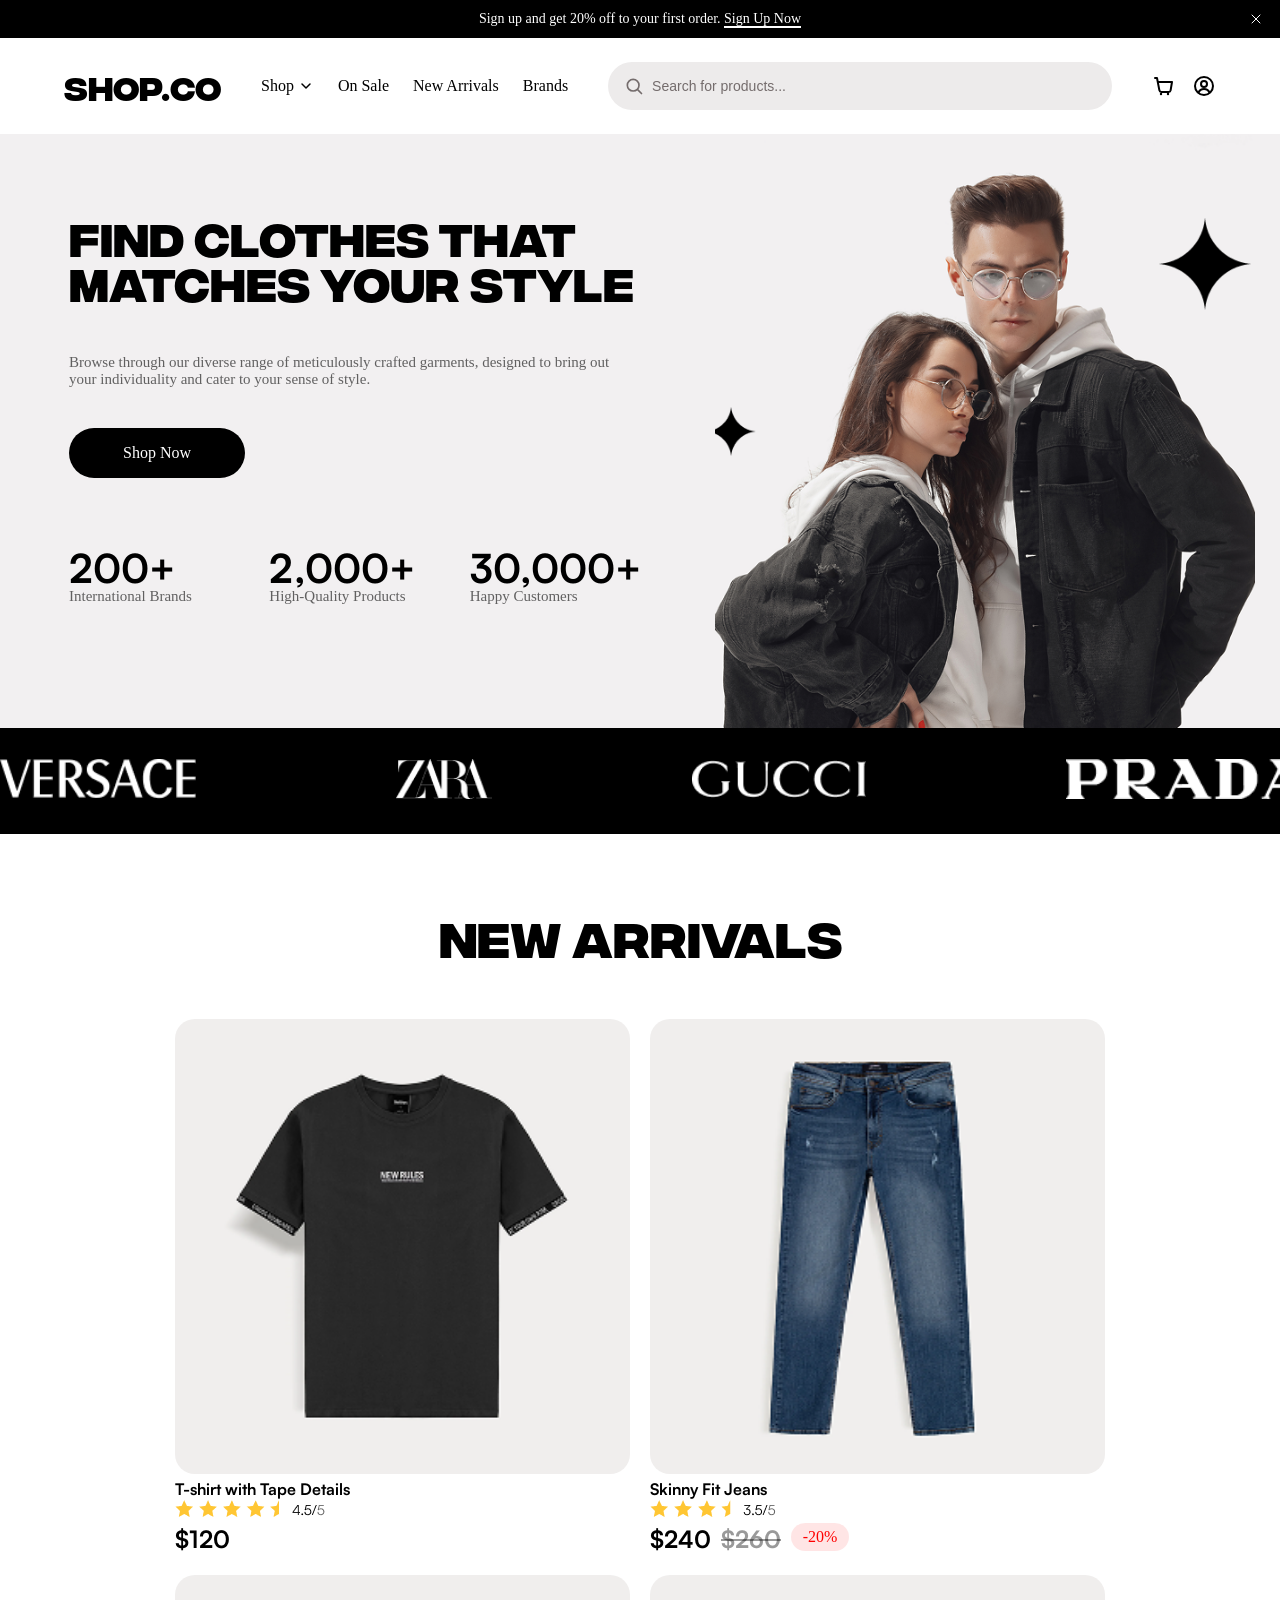
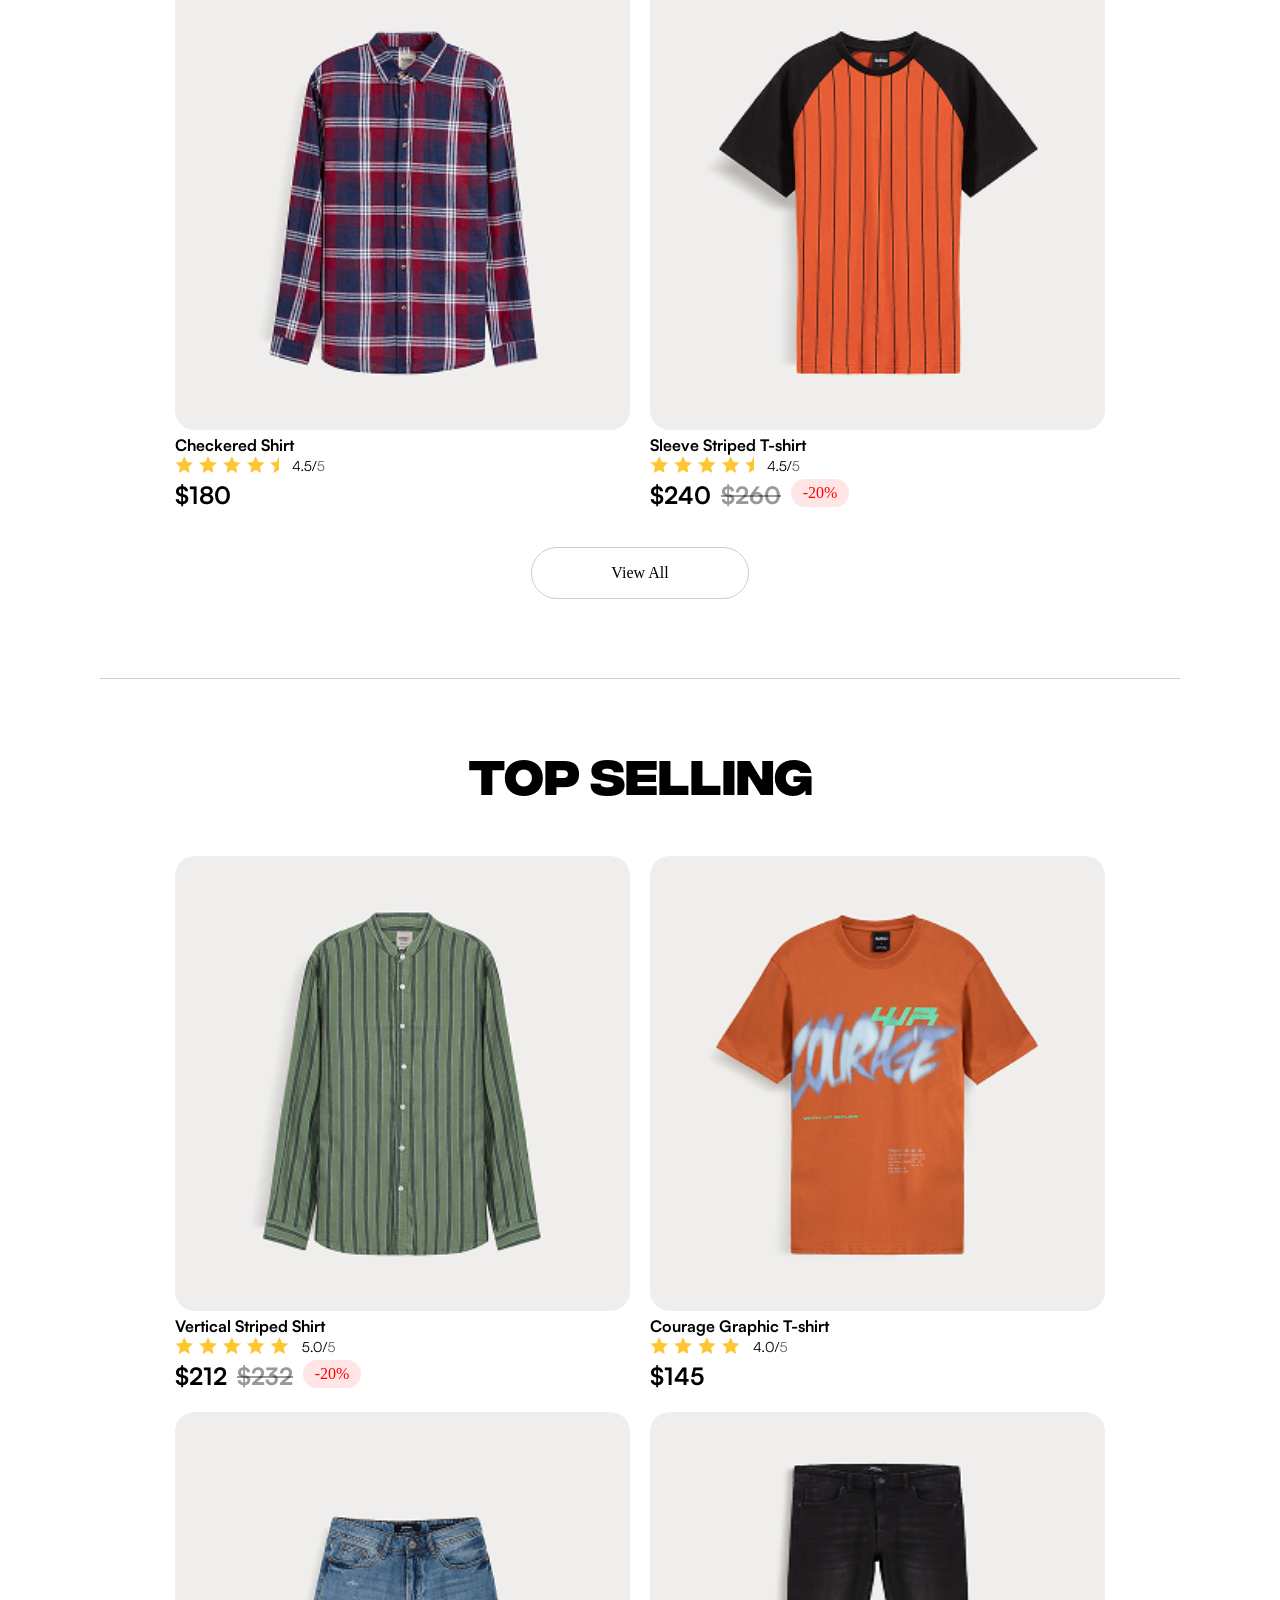
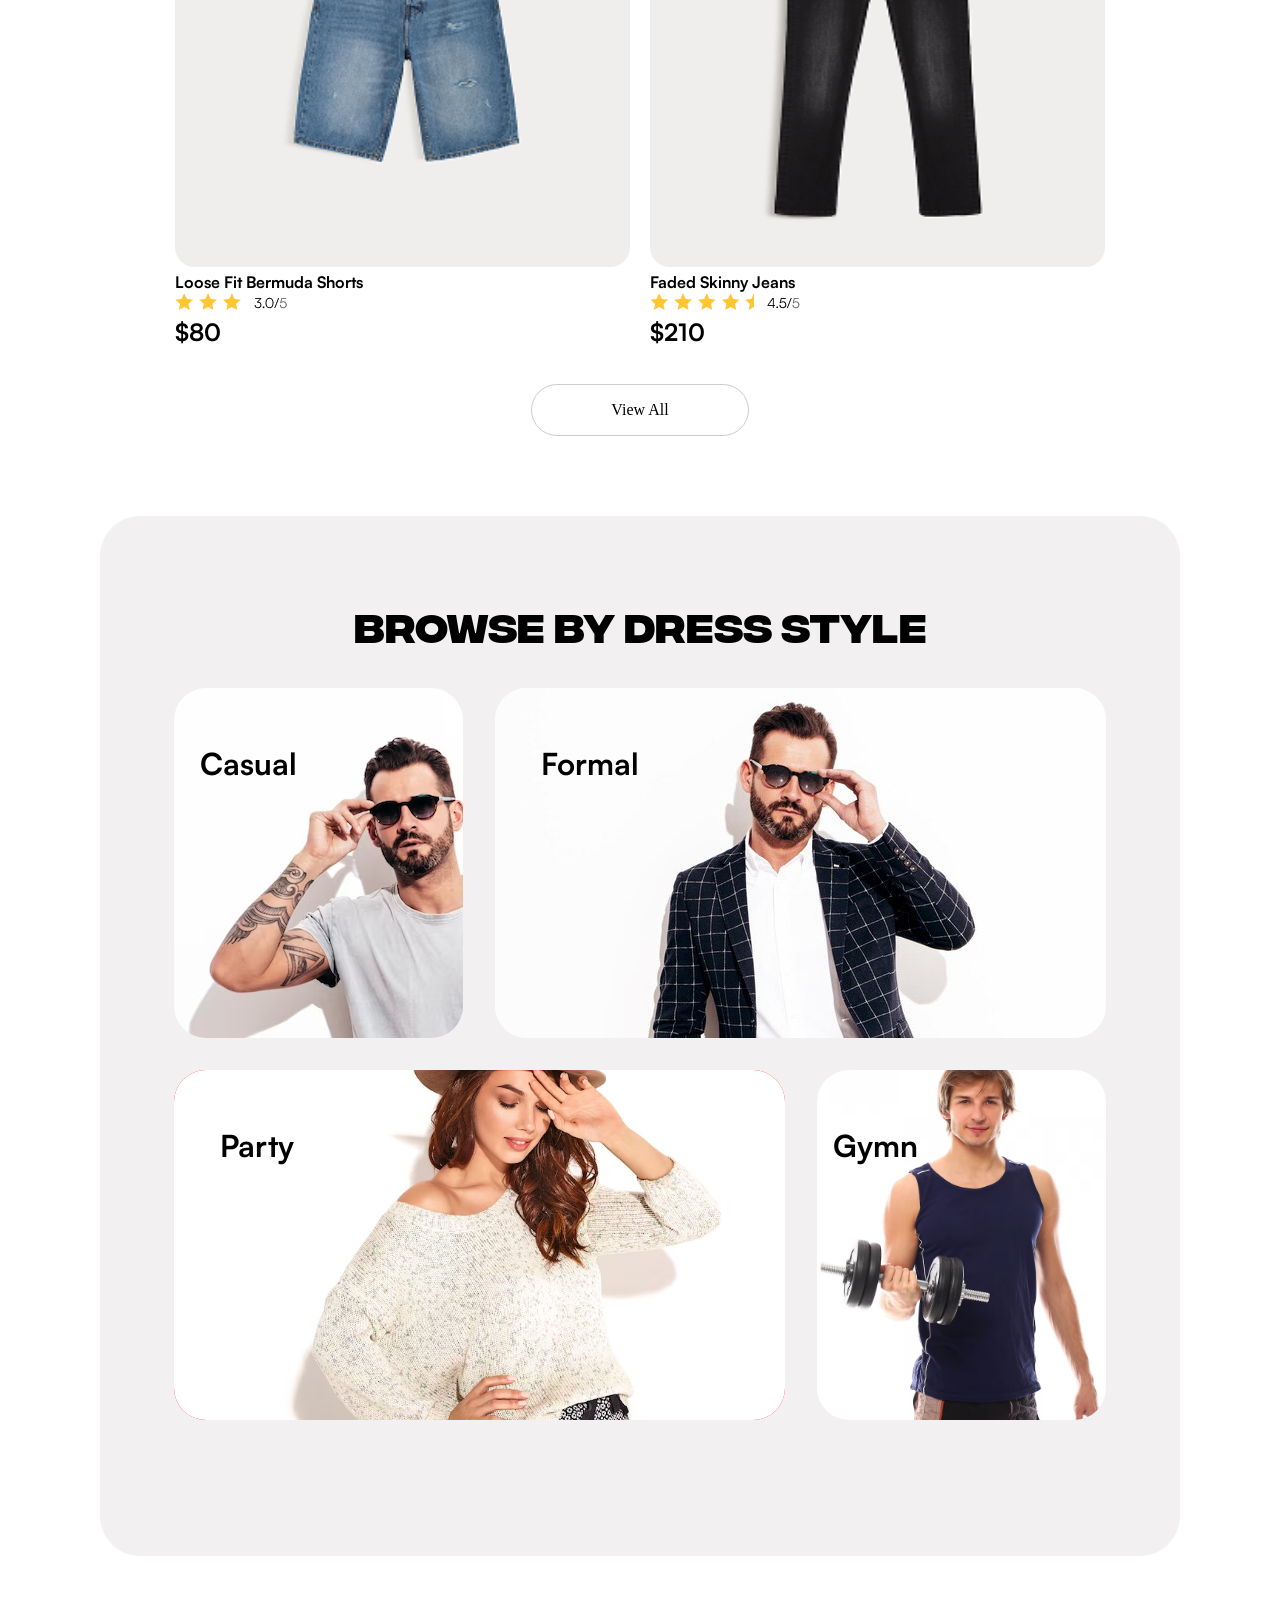
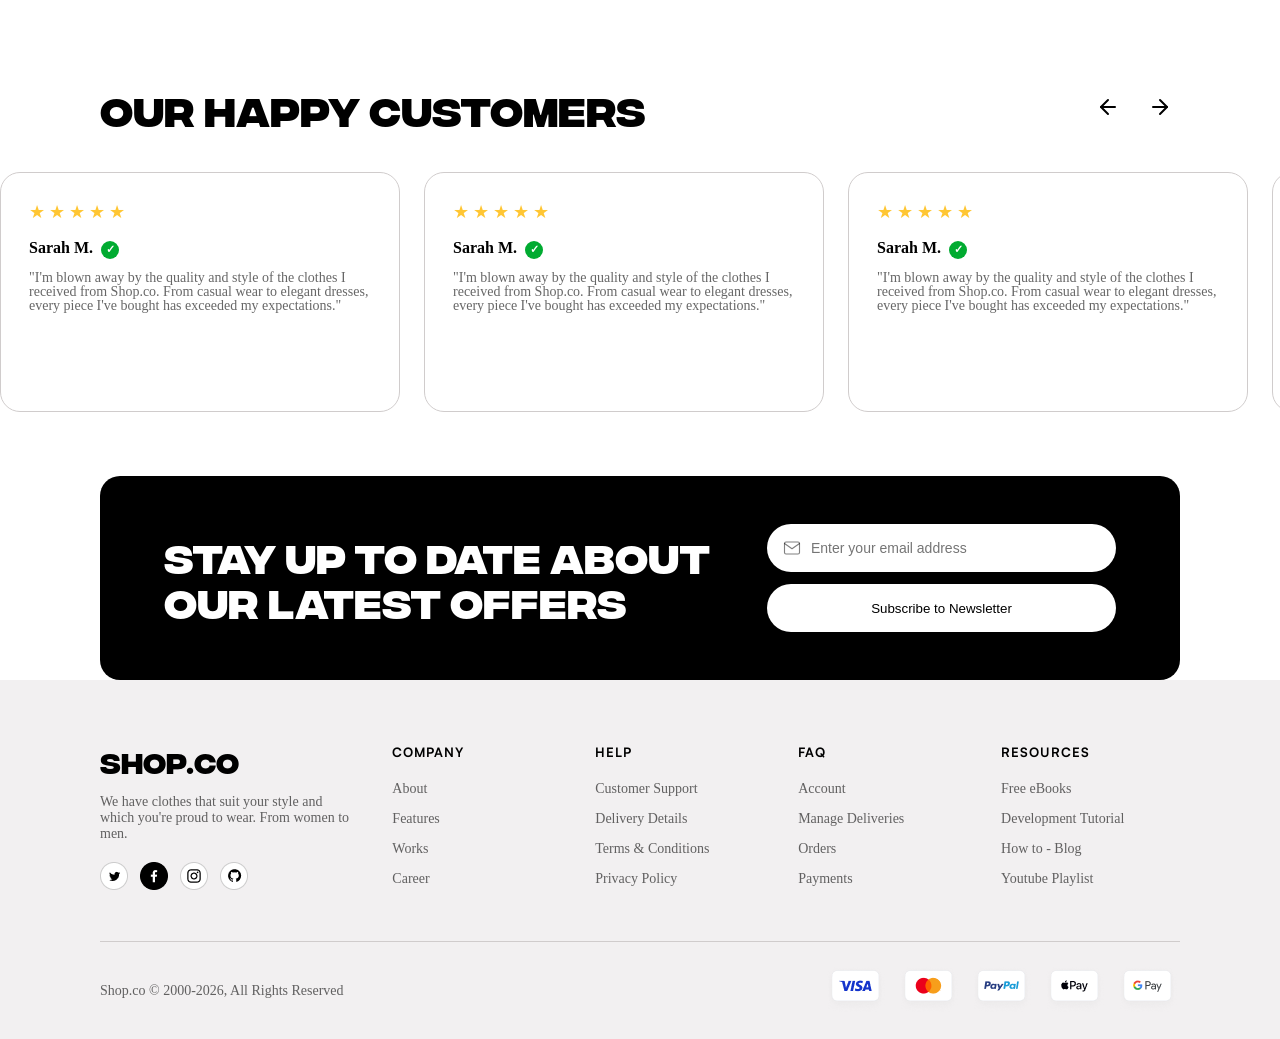
<file: index.html>
<!DOCTYPE html>
<html lang="en">

<head>
    <link rel="stylesheet" href="index.css">
    <meta charset="UTF-8">
    <meta name="viewport" content="width=device-width, initial-scale=1.0">
    <title>ECOMMERCE WEBSITE</title>
</head>

<body>
    <section class="container">
        <div class="top-notification">
            <p>Sign up and get 20% off to your first order. <a href="#">Sign Up Now</a></p>
            <div class="cancel-icon" aria-label="Close">
                <svg xmlns="http://www.w3.org/2000/svg" viewBox="0 0 24 24" fill="none" stroke="currentColor"
                    stroke-width="1.5" stroke-linecap="round" stroke-linejoin="round">
                    <line x1="6" y1="6" x2="18" y2="18"></line>
                    <line x1="18" y1="6" x2="6" y2="18"></line>
                </svg>
            </div>
        </div>

        <div class="top-navigation-box">
            <div class="top-navigation">

                <button class="menu-toggle" aria-label="Open menu"
                    onclick="document.querySelector('.navigation').classList.toggle('open')">
                    <svg xmlns="http://www.w3.org/2000/svg" viewBox="0 0 24 24" fill="none" stroke="currentColor"
                        stroke-width="2" stroke-linecap="round" stroke-linejoin="round">
                        <line x1="3" y1="6" x2="21" y2="6"></line>
                        <line x1="3" y1="12" x2="21" y2="12"></line>
                        <line x1="3" y1="18" x2="21" y2="18"></line>
                    </svg>
                </button>

                <h1 class="logo">SHOP.CO</h1>

                <div class="navigation">
                    <a href="#" class="shop-link">Shop
                        <svg xmlns="http://www.w3.org/2000/svg" viewBox="0 0 16 16" fill="none" stroke="currentColor"
                            stroke-width="1.5" stroke-linecap="round" stroke-linejoin="round">
                            <polyline points="4 6 8 10 12 6"></polyline>
                        </svg>
                    </a>
                    <a href="#">On Sale</a>
                    <a href="#">New Arrivals</a>
                    <a href="#">Brands</a>
                </div>

                <div class="search-box">
                    <svg class="search-icon" xmlns="http://www.w3.org/2000/svg" viewBox="0 0 24 24" fill="none"
                        stroke="currentColor" stroke-width="2" stroke-linecap="round" stroke-linejoin="round">
                        <circle cx="11" cy="11" r="7"></circle>
                        <line x1="21" y1="21" x2="16.65" y2="16.65"></line>
                    </svg>
                    <input type="text" placeholder="Search for products...">
                </div>

                <div class="nav-icons">
                    <a href="#" aria-label="Cart">
                        <svg xmlns="http://www.w3.org/2000/svg" viewBox="0 0 24 24" fill="none" stroke="currentColor"
                            stroke-width="2" stroke-linecap="round" stroke-linejoin="round">
                            <path d="M3 4h2l2.4 12.4a2 2 0 0 0 2 1.6h7.2a2 2 0 0 0 2-1.6L20 8H6"></path>
                            <circle cx="9" cy="20" r="1.2" fill="currentColor" stroke="none"></circle>
                            <circle cx="16" cy="20" r="1.2" fill="currentColor" stroke="none"></circle>
                        </svg>
                    </a>
                    <a href="#" aria-label="Account">
                        <svg xmlns="http://www.w3.org/2000/svg" viewBox="0 0 24 24" fill="none" stroke="currentColor"
                            stroke-width="2" stroke-linecap="round" stroke-linejoin="round">
                            <circle cx="12" cy="12" r="9"></circle>
                            <circle cx="12" cy="10" r="3"></circle>
                            <path d="M6.5 18.5a6 6 0 0 1 11 0"></path>
                        </svg>
                    </a>
                </div>
            </div>
        </div>

        <div class="main-design">
            <div class="left">
                <h1>FIND CLOTHES THAT MATCHES YOUR STYLE</h1>
                <div class="contain">
                    <p class="text">Browse through our diverse range of meticulously crafted garments, designed to bring
                        out your
                        individuality and cater to your sense of style.</p>
                    <div>
                        <a href="#" class="shop-now-btn">Shop Now</a>
                    </div>
                    <div class="stats">
                        <div class="stat">
                            <h3>200+</h3>
                            <p>International Brands</p>
                        </div>
                        <div class="seprator"></div>
                        <div class="stat">
                            <h3>2,000+</h3>
                            <p>High-Quality Products</p>
                        </div>
                        <div class="seprator"></div>
                        <div class="stat">
                            <h3>30,000+</h3>
                            <p>Happy Customers</p>
                        </div>
                    </div>
                </div>
            </div>
            <div class="right">
                <img src="./design.png" alt="">
            </div>
        </div>

        <div class="brands-wrapper">
            <div class="brands-track">
                <div class="brand"><img src="./image/versace.png" alt="Versace"></div>
                <div class="brand"><img src="./image/zara.png" alt="Zara"></div>
                <div class="brand"><img src="./image/gucci.png" alt="Gucci"></div>
                <div class="brand"><img src="./image/prada.png" alt="Prada"></div>
                <div class="brand"><img src="./image/calvin.png" alt="Calvin Klein"></div>
            </div>
            <div class="brands-track duplicate-track" aria-hidden="true">
                <div class="brand"><img src="./image/versace.png" alt="Versace"></div>
                <div class="brand"><img src="./image/zara.png" alt="Zara"></div>
                <div class="brand"><img src="./image/gucci.png" alt="Gucci"></div>
                <div class="brand"><img src="./image/prada.png" alt="Prada"></div>
                <div class="brand"><img src="./image/calvin.png" alt="Calvin Klein"></div>
            </div>
        </div>
        <div class="product-box">
            <div class="new-arrival-box ">
                <h1>NEW ARRIVALS</h1>
            </div>

            <div class="outfits1-box">
                <div class="outfits1">
                    <img class="outfits1-img" src="./image/shirt1.png" alt="">
                    <div class="outfit-details">
                        <h4>T-shirt with Tape Details</h4>
                        <img class="img1" src="./image/stars1.png" alt="">
                        <h4 class="cost-price">$120</h4>
                    </div>
                </div>
                <div class="outfits1">
                    <img class="outfits1-img" src="./image/trouser1.png" alt="">
                    <div class="outfit-details">
                        <h4>Skinny Fit Jeans</h4>
                        <img class="img2" src="./image/stars2.png" alt="">
                        <div class="cost">
                            <h4 class="cost-price">$240</h4>
                            <h4 class="cost-slash">$260</h4>
                            <div>-20%</div>
                        </div>
                    </div>
                </div>
                <div class="outfits1">
                    <img class="outfits1-img" src="./image/shirt2.png" alt="">
                    <div class="outfit-details">
                        <h4>Checkered Shirt</h4>
                        <img class="img1" src="./image/stars1.png" alt="">
                        <h4 class="cost-price">$180</h4>
                    </div>
                </div>
                <div class="outfits1">
                    <img class="outfits1-img" src="./image/shirt3.png" alt="">
                    <div class="outfit-details">
                        <h4>Sleeve Striped T-shirt</h4>
                        <img class="img1" src="./image/stars1.png" alt="">
                        <div class="cost">
                            <h4 class="cost-price">$240</h4>
                            <h4 class="cost-slash">$260</h4>
                            <div>-20%</div>
                        </div>
                    </div>
                </div>
            </div>
            <!-- <div outfits1-details-box> -->
            <!-- </div> -->
            <div class="view-all-box">
                <a href="#">View All</a>
            </div>

            <!-- SEPERATOR -->
            <div class="product-seperator1"></div>

            <!-- SECTION2  -->
            <div class="new-arrival-box ">
                <h1>TOP SELLING</h1>
            </div>

            <div class="outfits1-box">
                <div class="outfits1">
                    <img class="outfits1-img" src="./image/shirt4.png" alt="">
                    <div class="outfit-details">
                        <h4>Vertical Striped Shirt</h4>
                        <img class="img1" src="./image/stars3.png" alt="">
                        <div class="cost">
                            <h4 class="cost-price">$212</h4>
                            <h4 class="cost-slash">$232</h4>
                            <div>-20%</div>
                        </div>
                    </div>
                </div>
                <div class="outfits1">
                    <img class="outfits1-img" src="./image/shirt5.png" alt="">
                    <div class="outfit-details">
                        <h4>Courage Graphic T-shirt</h4>
                        <img class="img2" src="./image/stars4.png" alt="">
                        <h4 class="cost-price">$145</h4>
                    </div>
                </div>
                <div class="outfits1">
                    <img class="outfits1-img" src="./image/trouser2.png" alt="">
                    <div class="outfit-details">
                        <h4>Loose Fit Bermuda Shorts</h4>
                        <img class="img1" src="./image/stars5.png" alt="">
                        <h4 class="cost-price">$80</h4>
                    </div>
                </div>
                <div class="outfits1">
                    <img class="outfits1-img" src="./image/trouser3.png" alt="">
                    <div class="outfit-details">
                        <h4>Faded Skinny Jeans</h4>
                        <img class="img1" src="./image/stars1.png" alt="">
                        <h4 class="cost-price">$210</h4>
                    </div>
                </div>
            </div>
            <!-- <div outfits1-details-box> -->
            <!-- </div> -->
            <div class="view-all-box">
                <a href="#">View All</a>
            </div>
            <!-- SEPERATOR -->
            <div class="product-seperator2"></div>



            <div class="style-section">
                <h1 class="style-heading">BROWSE BY DRESS STYLE</h1>

                <div class="v2">
                    <div class="a">
                        <div class="style-text">
                            <h3>Casual</h3>
                        </div>
                        <div class="style"></div>
                    </div>
                    <div class="b">
                        <div class="style-text">
                            <h3>Formal</h3>
                        </div>
                        <div class="style"></div>
                    </div>
                    <div class="c">
                        <div class="style-text">
                            <h3>Party</h3>
                        </div>
                        <div class="style"></div>

                    </div>
                    <div class="d">
                        <div class="style-text">
                            <h3>Gymn</h3>
                        </div>
                        <div class="style"></div>
                    </div>
                </div>


            </div>

        </div>
        <div class="testimonials-section">
            <div class="testimonials-header">
                <h1>OUR HAPPY CUSTOMERS</h1>
                <div class="testimonials-arrows">
                    <button id="prevBtn" aria-label="Previous">
                        <svg xmlns="http://www.w3.org/2000/svg" viewBox="0 0 24 24" fill="none" stroke="currentColor"
                            stroke-width="2" stroke-linecap="round" stroke-linejoin="round">
                            <line x1="19" y1="12" x2="5" y2="12"></line>
                            <polyline points="12 19 5 12 12 5"></polyline>
                        </svg>
                    </button>
                    <button id="nextBtn" aria-label="Next">
                        <svg xmlns="http://www.w3.org/2000/svg" viewBox="0 0 24 24" fill="none" stroke="currentColor"
                            stroke-width="2" stroke-linecap="round" stroke-linejoin="round">
                            <line x1="5" y1="12" x2="19" y2="12"></line>
                            <polyline points="12 5 19 12 12 19"></polyline>
                        </svg>
                    </button>
                </div>
            </div>

            <div class="testimonials-track" id="testimonialsTrack">
                <div class="testimonial-card">
                    <div class="stars">★★★★★</div>
                    <p class="reviewer-name">Sarah M. <span class="verified">✓</span></p>
                    <p class="review-text">"I'm blown away by the quality and style of the clothes I received from
                        Shop.co. From casual wear to elegant dresses, every piece I've bought has exceeded my
                        expectations."</p>
                </div>

                <div class="testimonials-track" id="testimonialsTrack">
                    <div class="testimonial-card">
                        <div class="stars">★★★★★</div>
                        <p class="reviewer-name">Sarah M. <span class="verified">✓</span></p>
                        <p class="review-text">"I'm blown away by the quality and style of the clothes I received from
                            Shop.co. From casual wear to elegant dresses, every piece I've bought has exceeded my
                            expectations."</p>
                    </div>
                    <div class="testimonial-card">
                        <div class="stars">★★★★★</div>
                        <p class="reviewer-name">Sarah M. <span class="verified">✓</span></p>
                        <p class="review-text">"I'm blown away by the quality and style of the clothes I received from
                            Shop.co. From casual wear to elegant dresses, every piece I've bought has exceeded my
                            expectations."</p>
                    </div>
                    <div class="testimonial-card">
                        <div class="stars">★★★★★</div>
                        <p class="reviewer-name">Alex K. <span class="verified">✓</span></p>
                        <p class="review-text">"Finding clothes that align with my personal style used to be a challenge
                            until I discovered Shop.co. The range of options they offer is truly remarkable, catering to
                            a
                            variety of tastes and occasions."</p>
                    </div>
                    <div class="testimonial-card">
                        <div class="stars">★★★★★</div>
                        <p class="reviewer-name">Alex K. <span class="verified">✓</span></p>
                        <p class="review-text">"Finding clothes that align with my personal style used to be a challenge
                            until I discovered Shop.co. The range of options they offer is truly remarkable, catering to
                            a
                            variety of tastes and occasions."</p>
                    </div>
                    <div class="testimonial-card">
                        <div class="stars">★★★★★</div>
                        <p class="reviewer-name">Alex K. <span class="verified">✓</span></p>
                        <p class="review-text">"Finding clothes that align with my personal style used to be a challenge
                            until I discovered Shop.co. The range of options they offer is truly remarkable, catering to
                            a
                            variety of tastes and occasions."</p>
                    </div>
                    <div class="testimonial-card">
                        <div class="stars">★★★★★</div>
                        <p class="reviewer-name">James L. <span class="verified">✓</span></p>
                        <p class="review-text">"As someone who's always on the lookout for unique fashion pieces, I'm
                            thrilled to have stumbled upon Shop.co. The selection of clothes is not only diverse but
                            also on
                            point with the latest trends."</p>
                    </div>
                    <div class="testimonial-card">
                        <div class="stars">★★★★★</div>
                        <p class="reviewer-name">Jams L. <span class="verified">✓</span></p>
                        <p class="review-text">"As someone who's always on the lookout for unique fashion pieces, I'm
                            thrilled to have stumbled upon Shop.co. The selection of clothes is not only diverse but
                            also on
                            point with the latest trends."</p>
                    </div>
                    <div class="testimonial-card">
                        <div class="stars">★★★★★</div>
                        <p class="reviewer-name">James L. <span class="verified">✓</span></p>
                        <p class="review-text">"As someone who's always on the lookout for unique fashion pieces, I'm
                            thrilled to have stumbled upon Shop.co. The selection of clothes is not only diverse but
                            also on
                            point with the latest trends."</p>
                    </div>
                    <div class="testimonial-card">
                        <div class="stars">★★★★★</div>
                        <p class="reviewer-name">James L. <span class="verified">✓</span></p>
                        <p class="review-text">"As someone who's always on the lookout for unique fashion pieces, I'm
                            thrilled to have stumbled upon Shop.co. The selection of clothes is not only diverse but
                            also on
                            point with the latest trends."</p>
                    </div>
                    <div class="testimonial-card">
                        <div class="stars">★★★★★</div>
                        <p class="reviewer-name">James L. <span class="verified">✓</span></p>
                        <p class="review-text">"As someone who's always on the lookout for unique fashion pieces, I'm
                            thrilled to have stumbled upon Shop.co. The selection of clothes is not only diverse but
                            also on
                            point with the latest trends."</p>
                    </div>
                    <div class="testimonial-card">
                        <div class="stars">★★★★★</div>
                        <p class="reviewer-name">James L. <span class="verified">✓</span></p>
                        <p class="review-text">"As someone who's always on the lookout for unique fashion pieces, I'm
                            thrilled to have stumbled upon Shop.co. The selection of clothes is not only diverse but
                            also on
                            point with the latest trends."</p>
                    </div>
                </div>
            </div>
        </div>
        <div class="newsletter-banner">
            <h1>STAY UP TO DATE ABOUT<br>OUR LATEST OFFERS</h1>
            <div class="newsletter-form">
                <div class="email-input-box">
                    <svg class="email-icon" xmlns="http://www.w3.org/2000/svg" viewBox="0 0 24 24" fill="none"
                        stroke="currentColor" stroke-width="1.5" stroke-linecap="round" stroke-linejoin="round">
                        <rect x="2" y="4" width="20" height="16" rx="2"></rect>
                        <path d="m2 6 10 7 10-7"></path>
                    </svg>
                    <input type="email" placeholder="Enter your email address">
                </div>
                <button type="button">Subscribe to Newsletter</button>
            </div>
        </div>

        <footer class="footer">
            <div class="footer-columns">
                <div class="footer-brand">
                    <h1 class="footer-logo">SHOP.CO</h1>
                    <p class="footer-about">We have clothes that suit your style and which you're proud to wear.
                        From
                        women to men.</p>
                    <div class="footer-socials">
                        <img src="./image/socials/twitter.png" alt="">
                        <img src="./image/socials/facebook.png" alt="">
                        <img src="./image/socials/instagram.png" alt="">
                        <img src="./image/socials/github.png" alt="">

                    </div>
                </div>
                <div class="footer-links">
                    <h4>COMPANY</h4>
                    <a href="#">About</a>
                    <a href="#">Features</a>
                    <a href="#">Works</a>
                    <a href="#">Career</a>
                </div>
                <div class="footer-links">
                    <h4>HELP</h4>
                    <a href="#">Customer Support</a>
                    <a href="#">Delivery Details</a>
                    <a href="#">Terms & Conditions</a>
                    <a href="#">Privacy Policy</a>
                </div>
                <div class="footer-links">
                    <h4>FAQ</h4>
                    <a href="#">Account</a>
                    <a href="#">Manage Deliveries</a>
                    <a href="#">Orders</a>
                    <a href="#">Payments</a>
                </div>
                <div class="footer-links">
                    <h4>RESOURCES</h4>
                    <a href="#">Free eBooks</a>
                    <a href="#">Development Tutorial</a>
                    <a href="#">How to - Blog</a>
                    <a href="#">Youtube Playlist</a>
                </div>
            </div>
            <div class="footer-bottom">
                <p>Shop.co © 2000-2026, All Rights Reserved</p>
                <div class="payment-icons">
                    <img src="./image/payoptions/visa.png" alt="">
                    <img src="./image/payoptions/master.png" alt="">
                    <img src="./image/payoptions/paypal.png" alt="">
                    <img src="./image/payoptions/applepay.png" alt="">
                    <img src="./image/payoptions/googlepay.png" alt="">
                </div>
            </div>
        </footer>

    </section>
    <script>
        const track = document.getElementById('testimonialsTrack');
        const prevBtn = document.getElementById('prevBtn');
        const nextBtn = document.getElementById('nextBtn');

        let currentIndex = 0;
        let cardWidth = 0;
        let visibleCards = 0;
        let maxIndex = 0;

        function calculateDimensions() {
            const card = track.querySelector('.testimonial-card');
            if (!card) return;

            const gap = 24; // gap between cards
            const cardWidthWithGap = card.offsetWidth + gap;

            // Calculate how many cards are visible based on container width
            const containerWidth = track.parentElement.offsetWidth;
            visibleCards = Math.floor(containerWidth / cardWidthWithGap);
            cardWidth = cardWidthWithGap;

            const totalCards = track.querySelectorAll('.testimonial-card').length;
            maxIndex = Math.max(0, totalCards - visibleCards);

            // Reset position if current index is now invalid
            if (currentIndex > maxIndex) {
                currentIndex = maxIndex;
            }
        }

        function updateTrack() {
            const scrollPosition = currentIndex * cardWidth;
            track.style.transform = `translateX(-${scrollPosition}px)`;
        }

        function slideNext() {
            const maxPossibleIndex = maxIndex;
            if (currentIndex < maxPossibleIndex) {
                currentIndex++;
                updateTrack();
            }
        }

        function slidePrev() {
            if (currentIndex > 0) {
                currentIndex--;
                updateTrack();
            }
        }

        // Event Listeners
        prevBtn.addEventListener('click', slidePrev);
        nextBtn.addEventListener('click', slideNext);

        // Handle window resize
        let resizeTimeout;
        window.addEventListener('resize', () => {
            clearTimeout(resizeTimeout);
            resizeTimeout = setTimeout(() => {
                const oldIndex = currentIndex;
                calculateDimensions();
                // Keep the same relative position if possible
                if (currentIndex > maxIndex) {
                    currentIndex = maxIndex;
                } else {
                    currentIndex = Math.min(oldIndex, maxIndex);
                }
                updateTrack();
            }, 250);
        });

        // Initialize
        window.addEventListener('load', () => {
            calculateDimensions();
            updateTrack();
        });

        // Also recalculate when fonts/images load
        if (document.images) {
            const images = document.images;
            let loaded = 0;
            for (let i = 0; i < images.length; i++) {
                if (images[i].complete) {
                    loaded++;
                } else {
                    images[i].addEventListener('load', () => {
                        loaded++;
                        if (loaded === images.length) {
                            calculateDimensions();
                            updateTrack();
                        }
                    });
                }
            }
        }
    </script>
</body>

</html>
</file>
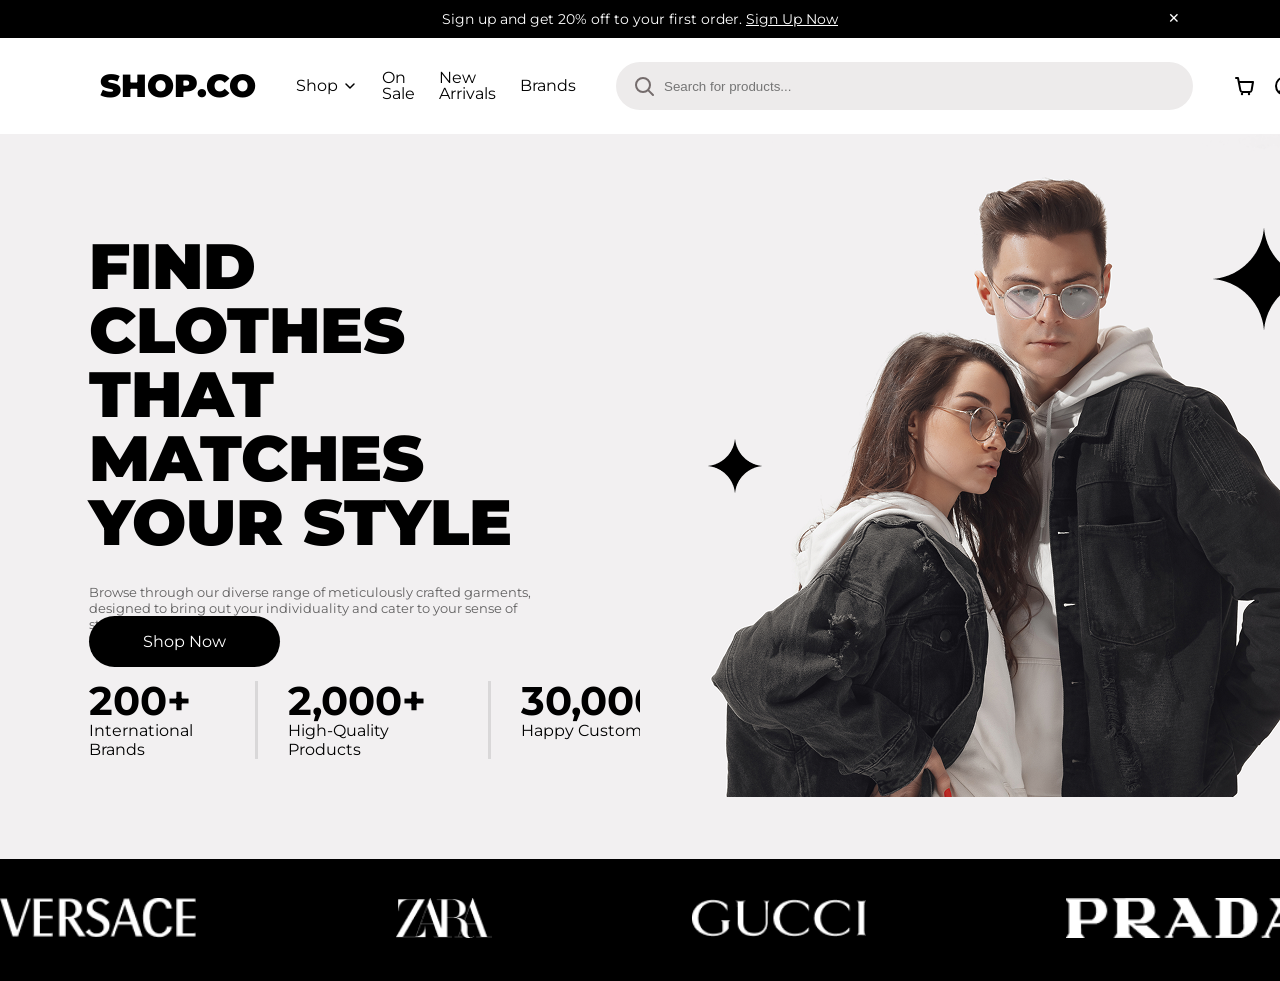
<file: ecommerce.html>
<!DOCTYPE html>
<html lang="en">

<head>
    <link rel="stylesheet" href="ecommerce.css">
    <meta charset="UTF-8">
    <meta name="viewport" content="width=device-width, initial-scale=1.0">
    <title>Shop.Co</title>
</head>

<body>
    <section class="container">
        <div class="top-notification">
            <div>
                <p>Sign up and get 20% off to your first order. <a href="signup.html"> Sign Up Now</a></p>
            </div>
            <div class="cancel-icon">✕</div>
        </div>
        <nav class="topnav-box">
            <div class="brand-name">
                <p>SHOP.CO</p>
            </div>
            <div class="nav-options">
                <a href="#" class="shop">Shop
                    <svg xmlns="http://www.w3.org/2000/svg" viewBox="0 0 16 16" fill="none" stroke="currentColor"
                        stroke-width="1.5" stroke-linecap="round" stroke-linejoin="round">
                        <polyline points="4 6 8 10 12 6"></polyline>
                    </svg>
                </a>
                <a href="#">On Sale</a>
                <a href="#">New Arrivals</a>
                <a href="#">Brands</a>
            </div>
            <div class="searchbar">
                <svg xmlns="http://www.w3.org/2000/svg" viewBox="0 0 24 24" fill="none" stroke="currentColor"
                    stroke-width="2" stroke-linecap="round" stroke-linejoin="round" class="search-icon">
                    <circle cx="11" cy="11" r="7"></circle>
                    <line x1="21" y1="21" x2="16.65" y2="16.65"></line>
                </svg>
                <input type="search" placeholder="Search for products...">
            </div>
            <div class="nav-icons">
                <a href="#" aria-label="Cart">
                    <svg xmlns="http://www.w3.org/2000/svg" viewBox="0 0 24 24" fill="none" stroke="currentColor"
                        stroke-width="2" stroke-linecap="round" stroke-linejoin="round">
                        <path d="M3 4h2l2.4 12.4a2 2 0 0 0 2 1.6h7.2a2 2 0 0 0 2-1.6L20 8H6"></path>
                        <circle cx="9" cy="20" r="1.2" fill="currentColor" stroke="none"></circle>
                        <circle cx="16" cy="20" r="1.2" fill="currentColor" stroke="none"></circle>
                    </svg>
                </a>
                <a href="#" aria-label="Account">
                    <svg xmlns="http://www.w3.org/2000/svg" viewBox="0 0 24 24" fill="none" stroke="currentColor"
                        stroke-width="2" stroke-linecap="round" stroke-linejoin="round">
                        <circle cx="12" cy="12" r="9"></circle>
                        <circle cx="12" cy="10" r="3"></circle>
                        <path d="M6.5 18.5a6 6 0 0 1 11 0"></path>
                    </svg>
                </a>
            </div>
        </nav>

        <div class="main-design">
            <div class="left">
                <h1>FIND CLOTHES THAT MATCHES YOUR STYLE</h1>
                <div class="contain">
                    <p class="text">Browse through our diverse range of meticulously crafted garments, designed to bring out your
                        individuality and cater to your sense of style.</p>
                    <div>
                        <a href="#" class="shop-now-btn">Shop Now</a>
                    </div>
                    <div class="stats">
                        <div class="stat">
                            <h3>200+</h3>
                            <p>International Brands</p>
                        </div>
                        <div class="seprator"></div>
                        <div class="stat">
                            <h3>2,000+</h3>
                            <p>High-Quality Products</p>
                        </div>
                        <div class="seprator"></div>
                        <div class="stat">
                            <h3>30,000+</h3>
                            <p>Happy Customers</p>
                        </div>
                    </div>
                </div>
            </div>
            <div class="right">
                <img src="./design.png" alt="">
            </div>
        </div>

        <div class="brands-wrapper">
            <div class="brands-track">
                <div class="brand"><img src="./image/versace.png" alt="Versace"></div>
                <div class="brand"><img src="./image/zara.png" alt="Zara"></div>
                <div class="brand"><img src="./image/gucci.png" alt="Gucci"></div>
                <div class="brand"><img src="./image/prada.png" alt="Prada"></div>
                <div class="brand"><img src="./image/calvin.png" alt="Calvin Klein"></div>
            </div>
            <div class="brands-track" aria-hidden="true">
                <div class="brand"><img src="./image/versace.png" alt="Versace"></div>
                <div class="brand"><img src="./image/zara.png" alt="Zara"></div>
                <div class="brand"><img src="./image/gucci.png" alt="Gucci"></div>
                <div class="brand"><img src="./image/prada.png" alt="Prada"></div>
                <div class="brand"><img src="./image/calvin.png" alt="Calvin Klein"></div>
            </div>
        </div>
    </section>
</body>

</html>
</file>
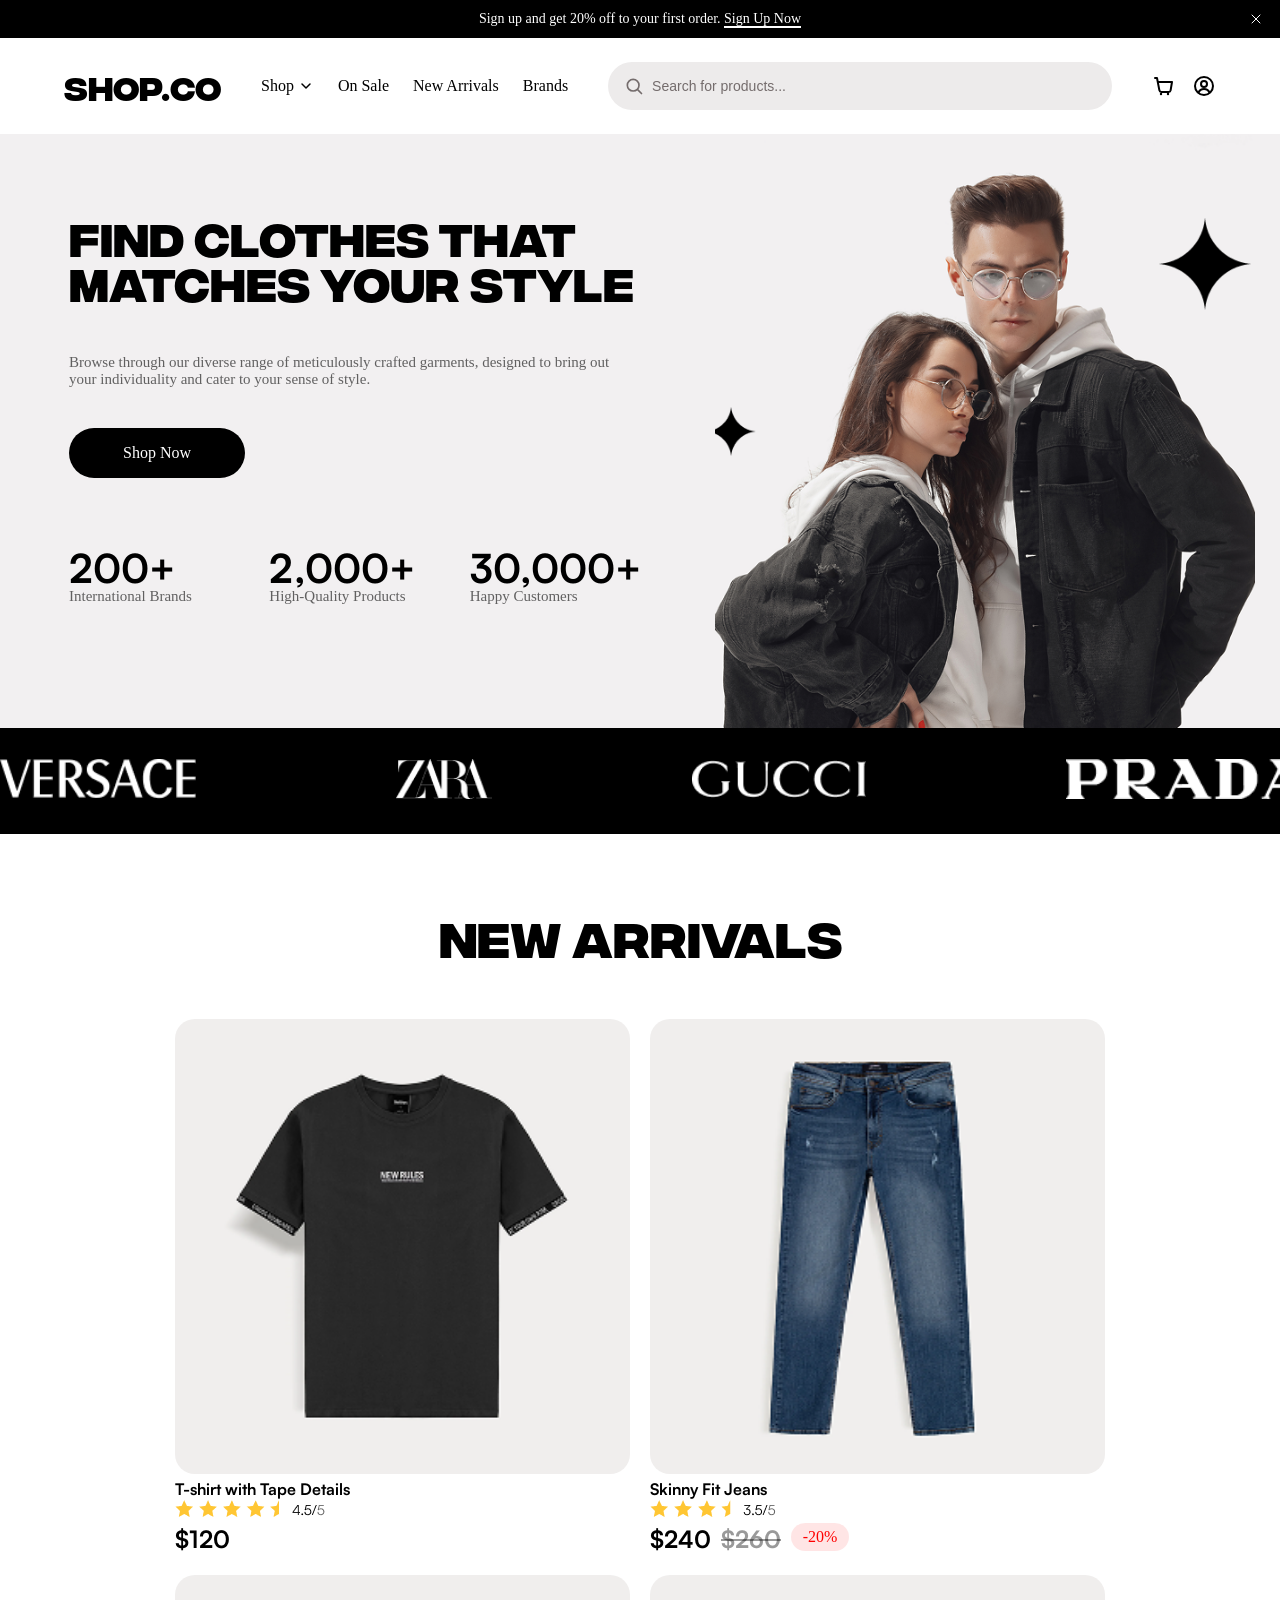
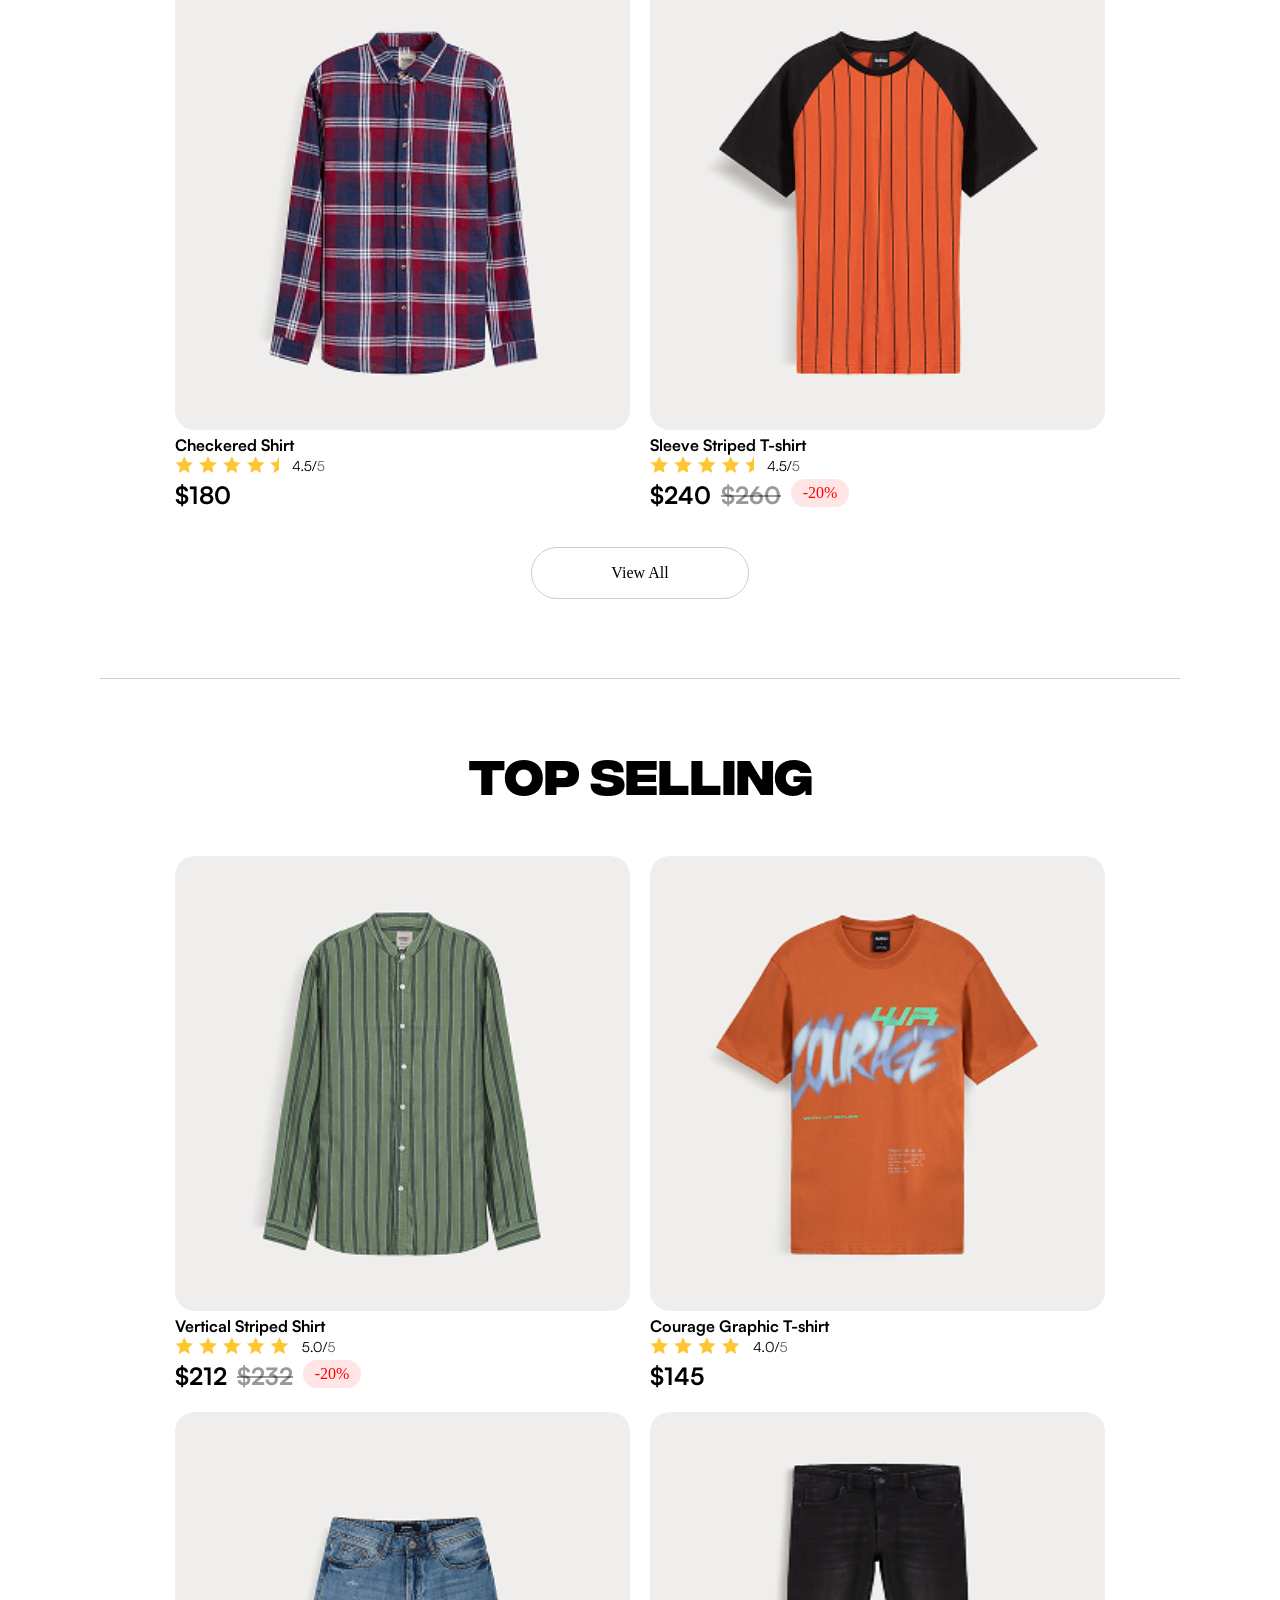
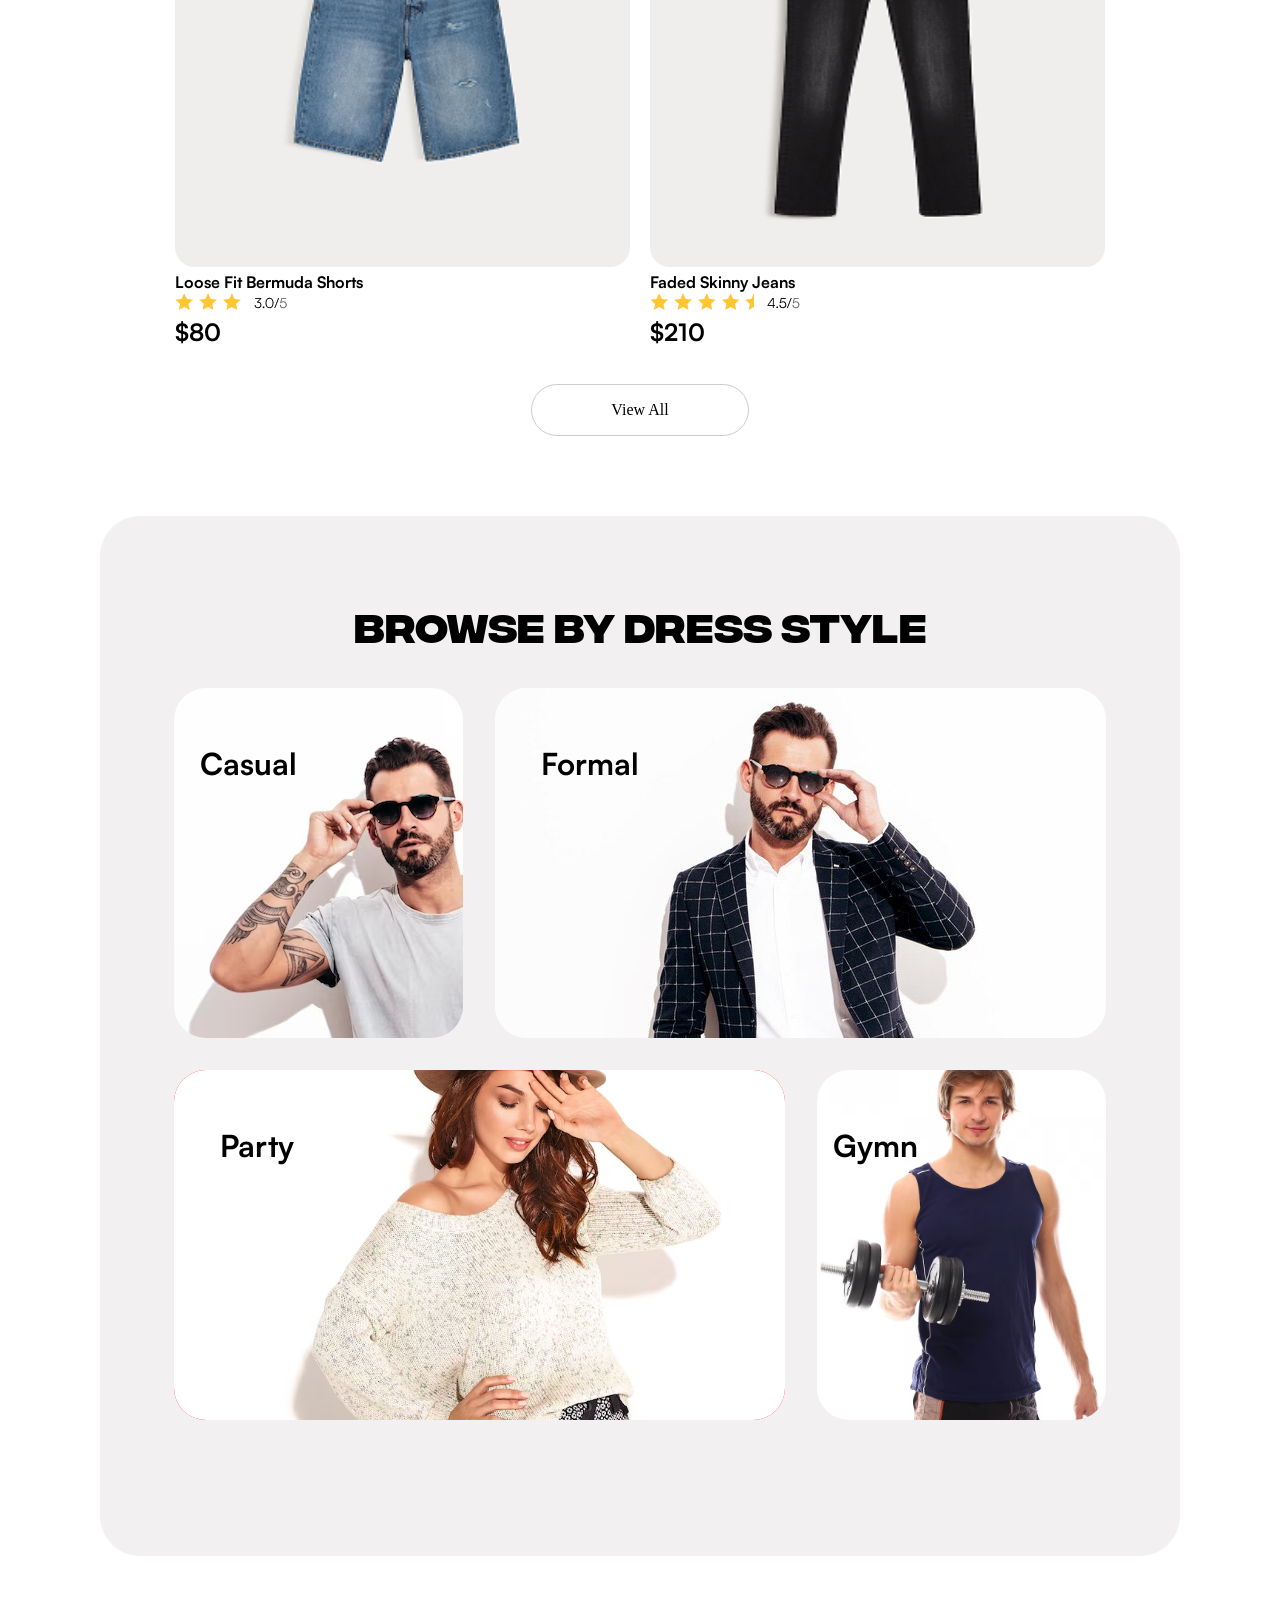
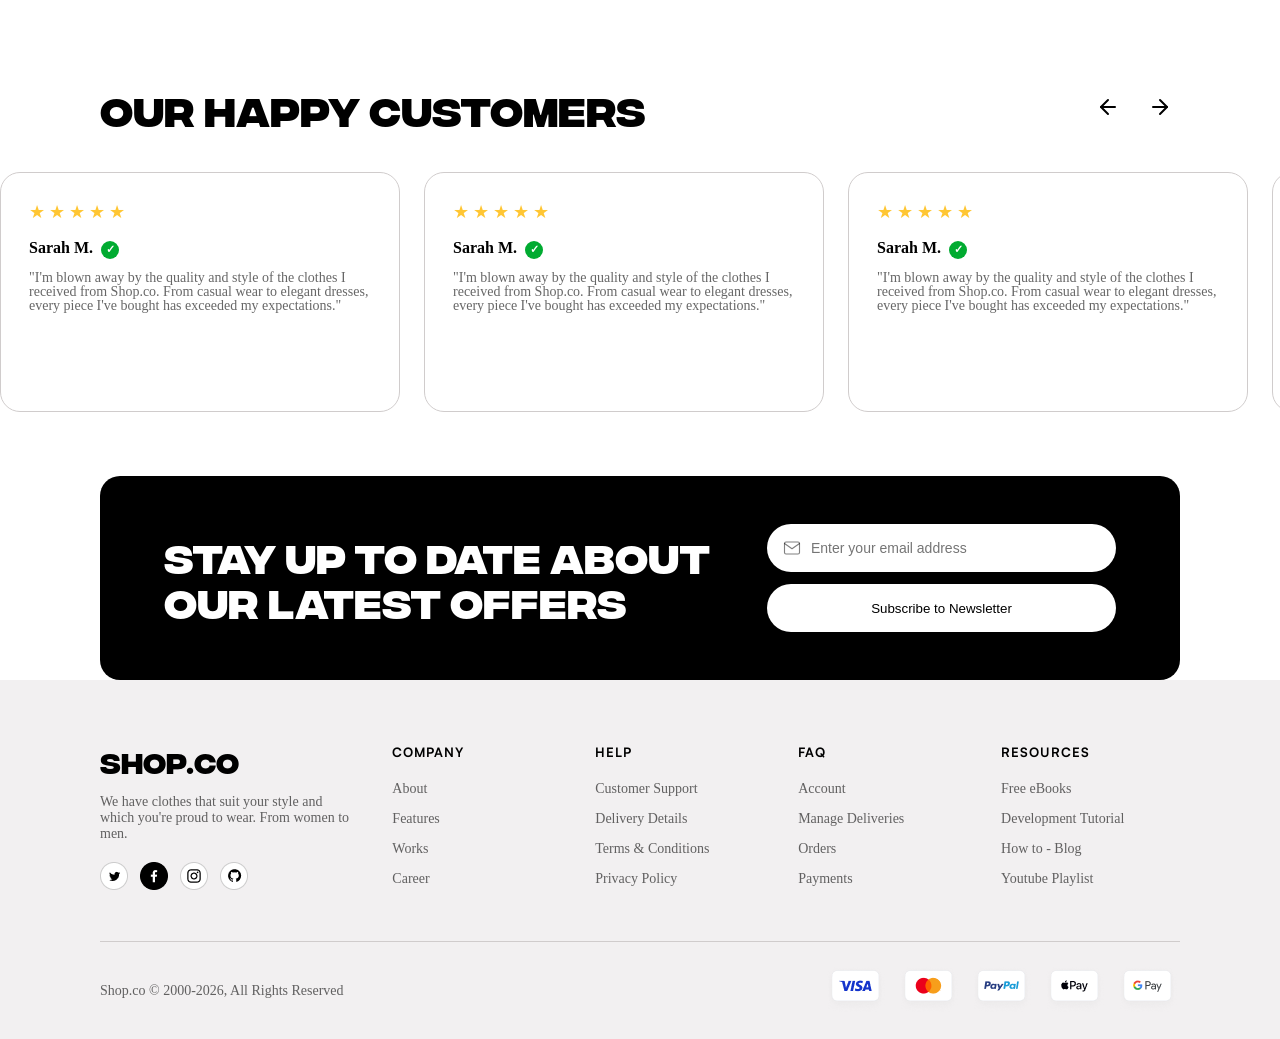
<file: ecommerce2.html>
<!DOCTYPE html>
<html lang="en">

<head>
    <link rel="stylesheet" href="ecommerce2.css">
    <meta charset="UTF-8">
    <meta name="viewport" content="width=device-width, initial-scale=1.0">
    <title>ECOMMERCE WEBSITE</title>
</head>

<body>
    <section class="container">
        <div class="top-notification">
            <p>Sign up and get 20% off to your first order. <a href="#">Sign Up Now</a></p>
            <div class="cancel-icon" aria-label="Close">
                <svg xmlns="http://www.w3.org/2000/svg" viewBox="0 0 24 24" fill="none" stroke="currentColor"
                    stroke-width="1.5" stroke-linecap="round" stroke-linejoin="round">
                    <line x1="6" y1="6" x2="18" y2="18"></line>
                    <line x1="18" y1="6" x2="6" y2="18"></line>
                </svg>
            </div>
        </div>

        <div class="top-navigation-box">
            <div class="top-navigation">

                <button class="menu-toggle" aria-label="Open menu"
                    onclick="document.querySelector('.navigation').classList.toggle('open')">
                    <svg xmlns="http://www.w3.org/2000/svg" viewBox="0 0 24 24" fill="none" stroke="currentColor"
                        stroke-width="2" stroke-linecap="round" stroke-linejoin="round">
                        <line x1="3" y1="6" x2="21" y2="6"></line>
                        <line x1="3" y1="12" x2="21" y2="12"></line>
                        <line x1="3" y1="18" x2="21" y2="18"></line>
                    </svg>
                </button>

                <h1 class="logo">SHOP.CO</h1>

                <div class="navigation">
                    <a href="#" class="shop-link">Shop
                        <svg xmlns="http://www.w3.org/2000/svg" viewBox="0 0 16 16" fill="none" stroke="currentColor"
                            stroke-width="1.5" stroke-linecap="round" stroke-linejoin="round">
                            <polyline points="4 6 8 10 12 6"></polyline>
                        </svg>
                    </a>
                    <a href="#">On Sale</a>
                    <a href="#">New Arrivals</a>
                    <a href="#">Brands</a>
                </div>

                <div class="search-box">
                    <svg class="search-icon" xmlns="http://www.w3.org/2000/svg" viewBox="0 0 24 24" fill="none"
                        stroke="currentColor" stroke-width="2" stroke-linecap="round" stroke-linejoin="round">
                        <circle cx="11" cy="11" r="7"></circle>
                        <line x1="21" y1="21" x2="16.65" y2="16.65"></line>
                    </svg>
                    <input type="text" placeholder="Search for products...">
                </div>

                <div class="nav-icons">
                    <a href="#" aria-label="Cart">
                        <svg xmlns="http://www.w3.org/2000/svg" viewBox="0 0 24 24" fill="none" stroke="currentColor"
                            stroke-width="2" stroke-linecap="round" stroke-linejoin="round">
                            <path d="M3 4h2l2.4 12.4a2 2 0 0 0 2 1.6h7.2a2 2 0 0 0 2-1.6L20 8H6"></path>
                            <circle cx="9" cy="20" r="1.2" fill="currentColor" stroke="none"></circle>
                            <circle cx="16" cy="20" r="1.2" fill="currentColor" stroke="none"></circle>
                        </svg>
                    </a>
                    <a href="#" aria-label="Account">
                        <svg xmlns="http://www.w3.org/2000/svg" viewBox="0 0 24 24" fill="none" stroke="currentColor"
                            stroke-width="2" stroke-linecap="round" stroke-linejoin="round">
                            <circle cx="12" cy="12" r="9"></circle>
                            <circle cx="12" cy="10" r="3"></circle>
                            <path d="M6.5 18.5a6 6 0 0 1 11 0"></path>
                        </svg>
                    </a>
                </div>
            </div>
        </div>

        <div class="main-design">
            <div class="left">
                <h1>FIND CLOTHES THAT MATCHES YOUR STYLE</h1>
                <div class="contain">
                    <p class="text">Browse through our diverse range of meticulously crafted garments, designed to bring
                        out your
                        individuality and cater to your sense of style.</p>
                    <div>
                        <a href="#" class="shop-now-btn">Shop Now</a>
                    </div>
                    <div class="stats">
                        <div class="stat">
                            <h3>200+</h3>
                            <p>International Brands</p>
                        </div>
                        <div class="seprator"></div>
                        <div class="stat">
                            <h3>2,000+</h3>
                            <p>High-Quality Products</p>
                        </div>
                        <div class="seprator"></div>
                        <div class="stat">
                            <h3>30,000+</h3>
                            <p>Happy Customers</p>
                        </div>
                    </div>
                </div>
            </div>
            <div class="right">
                <img src="./design.png" alt="">
            </div>
        </div>

        <div class="brands-wrapper">
            <div class="brands-track">
                <div class="brand"><img src="./image/versace.png" alt="Versace"></div>
                <div class="brand"><img src="./image/zara.png" alt="Zara"></div>
                <div class="brand"><img src="./image/gucci.png" alt="Gucci"></div>
                <div class="brand"><img src="./image/prada.png" alt="Prada"></div>
                <div class="brand"><img src="./image/calvin.png" alt="Calvin Klein"></div>
            </div>
            <div class="brands-track duplicate-track" aria-hidden="true">
                <div class="brand"><img src="./image/versace.png" alt="Versace"></div>
                <div class="brand"><img src="./image/zara.png" alt="Zara"></div>
                <div class="brand"><img src="./image/gucci.png" alt="Gucci"></div>
                <div class="brand"><img src="./image/prada.png" alt="Prada"></div>
                <div class="brand"><img src="./image/calvin.png" alt="Calvin Klein"></div>
            </div>
        </div>
        <div class="product-box">
            <div class="new-arrival-box ">
                <h1>NEW ARRIVALS</h1>
            </div>

            <div class="outfits1-box">
                <div class="outfits1">
                    <img class="outfits1-img" src="./image/shirt1.png" alt="">
                    <div class="outfit-details">
                        <h4>T-shirt with Tape Details</h4>
                        <img class="img1" src="./image/stars1.png" alt="">
                        <h4 class="cost-price">$120</h4>
                    </div>
                </div>
                <div class="outfits1">
                    <img class="outfits1-img" src="./image/trouser1.png" alt="">
                    <div class="outfit-details">
                        <h4>Skinny Fit Jeans</h4>
                        <img class="img2" src="./image/stars2.png" alt="">
                        <div class="cost">
                            <h4 class="cost-price">$240</h4>
                            <h4 class="cost-slash">$260</h4>
                            <div>-20%</div>
                        </div>
                    </div>
                </div>
                <div class="outfits1">
                    <img class="outfits1-img" src="./image/shirt2.png" alt="">
                    <div class="outfit-details">
                        <h4>Checkered Shirt</h4>
                        <img class="img1" src="./image/stars1.png" alt="">
                        <h4 class="cost-price">$180</h4>
                    </div>
                </div>
                <div class="outfits1">
                    <img class="outfits1-img" src="./image/shirt3.png" alt="">
                    <div class="outfit-details">
                        <h4>Sleeve Striped T-shirt</h4>
                        <img class="img1" src="./image/stars1.png" alt="">
                        <div class="cost">
                            <h4 class="cost-price">$240</h4>
                            <h4 class="cost-slash">$260</h4>
                            <div>-20%</div>
                        </div>
                    </div>
                </div>
            </div>
            <!-- <div outfits1-details-box> -->
            <!-- </div> -->
            <div class="view-all-box">
                <a href="#">View All</a>
            </div>

            <!-- SEPERATOR -->
            <div class="product-seperator1"></div>

            <!-- SECTION2  -->
            <div class="new-arrival-box ">
                <h1>TOP SELLING</h1>
            </div>

            <div class="outfits1-box">
                <div class="outfits1">
                    <img class="outfits1-img" src="./image/shirt4.png" alt="">
                    <div class="outfit-details">
                        <h4>Vertical Striped Shirt</h4>
                        <img class="img1" src="./image/stars3.png" alt="">
                        <div class="cost">
                            <h4 class="cost-price">$212</h4>
                            <h4 class="cost-slash">$232</h4>
                            <div>-20%</div>
                        </div>
                    </div>
                </div>
                <div class="outfits1">
                    <img class="outfits1-img" src="./image/shirt5.png" alt="">
                    <div class="outfit-details">
                        <h4>Courage Graphic T-shirt</h4>
                        <img class="img2" src="./image/stars4.png" alt="">
                        <h4 class="cost-price">$145</h4>
                    </div>
                </div>
                <div class="outfits1">
                    <img class="outfits1-img" src="./image/trouser2.png" alt="">
                    <div class="outfit-details">
                        <h4>Loose Fit Bermuda Shorts</h4>
                        <img class="img1" src="./image/stars5.png" alt="">
                        <h4 class="cost-price">$80</h4>
                    </div>
                </div>
                <div class="outfits1">
                    <img class="outfits1-img" src="./image/trouser3.png" alt="">
                    <div class="outfit-details">
                        <h4>Faded Skinny Jeans</h4>
                        <img class="img1" src="./image/stars1.png" alt="">
                        <h4 class="cost-price">$210</h4>
                    </div>
                </div>
            </div>
            <!-- <div outfits1-details-box> -->
            <!-- </div> -->
            <div class="view-all-box">
                <a href="#">View All</a>
            </div>
            <!-- SEPERATOR -->
            <div class="product-seperator2"></div>



            <div class="style-section">
                <h1 class="style-heading">BROWSE BY DRESS STYLE</h1>

                <div class="v2">
                    <div class="a">
                        <div class="style-text">
                            <h3>Casual</h3>
                        </div>
                        <div class="style"></div>
                    </div>
                    <div class="b">
                        <div class="style-text">
                            <h3>Formal</h3>
                        </div>
                        <div class="style"></div>
                    </div>
                    <div class="c">
                        <div class="style-text">
                            <h3>Party</h3>
                        </div>
                        <div class="style"></div>

                    </div>
                    <div class="d">
                        <div class="style-text">
                            <h3>Gymn</h3>
                        </div>
                        <div class="style"></div>
                    </div>
                </div>


            </div>

        </div>
        <div class="testimonials-section">
            <div class="testimonials-header">
                <h1>OUR HAPPY CUSTOMERS</h1>
                <div class="testimonials-arrows">
                    <button id="prevBtn" aria-label="Previous">
                        <svg xmlns="http://www.w3.org/2000/svg" viewBox="0 0 24 24" fill="none" stroke="currentColor"
                            stroke-width="2" stroke-linecap="round" stroke-linejoin="round">
                            <line x1="19" y1="12" x2="5" y2="12"></line>
                            <polyline points="12 19 5 12 12 5"></polyline>
                        </svg>
                    </button>
                    <button id="nextBtn" aria-label="Next">
                        <svg xmlns="http://www.w3.org/2000/svg" viewBox="0 0 24 24" fill="none" stroke="currentColor"
                            stroke-width="2" stroke-linecap="round" stroke-linejoin="round">
                            <line x1="5" y1="12" x2="19" y2="12"></line>
                            <polyline points="12 5 19 12 12 19"></polyline>
                        </svg>
                    </button>
                </div>
            </div>

            <div class="testimonials-track" id="testimonialsTrack">
                <div class="testimonial-card">
                    <div class="stars">★★★★★</div>
                    <p class="reviewer-name">Sarah M. <span class="verified">✓</span></p>
                    <p class="review-text">"I'm blown away by the quality and style of the clothes I received from
                        Shop.co. From casual wear to elegant dresses, every piece I've bought has exceeded my
                        expectations."</p>
                </div>

                <div class="testimonials-track" id="testimonialsTrack">
                    <div class="testimonial-card">
                        <div class="stars">★★★★★</div>
                        <p class="reviewer-name">Sarah M. <span class="verified">✓</span></p>
                        <p class="review-text">"I'm blown away by the quality and style of the clothes I received from
                            Shop.co. From casual wear to elegant dresses, every piece I've bought has exceeded my
                            expectations."</p>
                    </div>
                    <div class="testimonial-card">
                        <div class="stars">★★★★★</div>
                        <p class="reviewer-name">Sarah M. <span class="verified">✓</span></p>
                        <p class="review-text">"I'm blown away by the quality and style of the clothes I received from
                            Shop.co. From casual wear to elegant dresses, every piece I've bought has exceeded my
                            expectations."</p>
                    </div>
                    <div class="testimonial-card">
                        <div class="stars">★★★★★</div>
                        <p class="reviewer-name">Alex K. <span class="verified">✓</span></p>
                        <p class="review-text">"Finding clothes that align with my personal style used to be a challenge
                            until I discovered Shop.co. The range of options they offer is truly remarkable, catering to
                            a
                            variety of tastes and occasions."</p>
                    </div>
                    <div class="testimonial-card">
                        <div class="stars">★★★★★</div>
                        <p class="reviewer-name">Alex K. <span class="verified">✓</span></p>
                        <p class="review-text">"Finding clothes that align with my personal style used to be a challenge
                            until I discovered Shop.co. The range of options they offer is truly remarkable, catering to
                            a
                            variety of tastes and occasions."</p>
                    </div>
                    <div class="testimonial-card">
                        <div class="stars">★★★★★</div>
                        <p class="reviewer-name">Alex K. <span class="verified">✓</span></p>
                        <p class="review-text">"Finding clothes that align with my personal style used to be a challenge
                            until I discovered Shop.co. The range of options they offer is truly remarkable, catering to
                            a
                            variety of tastes and occasions."</p>
                    </div>
                    <div class="testimonial-card">
                        <div class="stars">★★★★★</div>
                        <p class="reviewer-name">James L. <span class="verified">✓</span></p>
                        <p class="review-text">"As someone who's always on the lookout for unique fashion pieces, I'm
                            thrilled to have stumbled upon Shop.co. The selection of clothes is not only diverse but
                            also on
                            point with the latest trends."</p>
                    </div>
                    <div class="testimonial-card">
                        <div class="stars">★★★★★</div>
                        <p class="reviewer-name">Jams L. <span class="verified">✓</span></p>
                        <p class="review-text">"As someone who's always on the lookout for unique fashion pieces, I'm
                            thrilled to have stumbled upon Shop.co. The selection of clothes is not only diverse but
                            also on
                            point with the latest trends."</p>
                    </div>
                    <div class="testimonial-card">
                        <div class="stars">★★★★★</div>
                        <p class="reviewer-name">James L. <span class="verified">✓</span></p>
                        <p class="review-text">"As someone who's always on the lookout for unique fashion pieces, I'm
                            thrilled to have stumbled upon Shop.co. The selection of clothes is not only diverse but
                            also on
                            point with the latest trends."</p>
                    </div>
                    <div class="testimonial-card">
                        <div class="stars">★★★★★</div>
                        <p class="reviewer-name">James L. <span class="verified">✓</span></p>
                        <p class="review-text">"As someone who's always on the lookout for unique fashion pieces, I'm
                            thrilled to have stumbled upon Shop.co. The selection of clothes is not only diverse but
                            also on
                            point with the latest trends."</p>
                    </div>
                    <div class="testimonial-card">
                        <div class="stars">★★★★★</div>
                        <p class="reviewer-name">James L. <span class="verified">✓</span></p>
                        <p class="review-text">"As someone who's always on the lookout for unique fashion pieces, I'm
                            thrilled to have stumbled upon Shop.co. The selection of clothes is not only diverse but
                            also on
                            point with the latest trends."</p>
                    </div>
                    <div class="testimonial-card">
                        <div class="stars">★★★★★</div>
                        <p class="reviewer-name">James L. <span class="verified">✓</span></p>
                        <p class="review-text">"As someone who's always on the lookout for unique fashion pieces, I'm
                            thrilled to have stumbled upon Shop.co. The selection of clothes is not only diverse but
                            also on
                            point with the latest trends."</p>
                    </div>
                </div>
            </div>
        </div>
        <div class="newsletter-banner">
            <h1>STAY UP TO DATE ABOUT<br>OUR LATEST OFFERS</h1>
            <div class="newsletter-form">
                <div class="email-input-box">
                    <svg class="email-icon" xmlns="http://www.w3.org/2000/svg" viewBox="0 0 24 24" fill="none"
                        stroke="currentColor" stroke-width="1.5" stroke-linecap="round" stroke-linejoin="round">
                        <rect x="2" y="4" width="20" height="16" rx="2"></rect>
                        <path d="m2 6 10 7 10-7"></path>
                    </svg>
                    <input type="email" placeholder="Enter your email address">
                </div>
                <button type="button">Subscribe to Newsletter</button>
            </div>
        </div>

        <footer class="footer">
            <div class="footer-columns">
                <div class="footer-brand">
                    <h1 class="footer-logo">SHOP.CO</h1>
                    <p class="footer-about">We have clothes that suit your style and which you're proud to wear.
                        From
                        women to men.</p>
                    <div class="footer-socials">
                        <img src="./image/socials/twitter.png" alt="">
                        <img src="./image/socials/facebook.png" alt="">
                        <img src="./image/socials/instagram.png" alt="">
                        <img src="./image/socials/github.png" alt="">

                    </div>
                </div>
                <div class="footer-links">
                    <h4>COMPANY</h4>
                    <a href="#">About</a>
                    <a href="#">Features</a>
                    <a href="#">Works</a>
                    <a href="#">Career</a>
                </div>
                <div class="footer-links">
                    <h4>HELP</h4>
                    <a href="#">Customer Support</a>
                    <a href="#">Delivery Details</a>
                    <a href="#">Terms & Conditions</a>
                    <a href="#">Privacy Policy</a>
                </div>
                <div class="footer-links">
                    <h4>FAQ</h4>
                    <a href="#">Account</a>
                    <a href="#">Manage Deliveries</a>
                    <a href="#">Orders</a>
                    <a href="#">Payments</a>
                </div>
                <div class="footer-links">
                    <h4>RESOURCES</h4>
                    <a href="#">Free eBooks</a>
                    <a href="#">Development Tutorial</a>
                    <a href="#">How to - Blog</a>
                    <a href="#">Youtube Playlist</a>
                </div>
            </div>
            <div class="footer-bottom">
                <p>Shop.co © 2000-2026, All Rights Reserved</p>
                <div class="payment-icons">
                    <img src="./image/payoptions/visa.png" alt="">
                    <img src="./image/payoptions/master.png" alt="">
                    <img src="./image/payoptions/paypal.png" alt="">
                    <img src="./image/payoptions/applepay.png" alt="">
                    <img src="./image/payoptions/googlepay.png" alt="">
                </div>
            </div>
        </footer>

    </section>
    <script>
        const track = document.getElementById('testimonialsTrack');
        const prevBtn = document.getElementById('prevBtn');
        const nextBtn = document.getElementById('nextBtn');

        let currentIndex = 0;
        let cardWidth = 0;
        let visibleCards = 0;
        let maxIndex = 0;

        function calculateDimensions() {
            const card = track.querySelector('.testimonial-card');
            if (!card) return;

            const gap = 24; // gap between cards
            const cardWidthWithGap = card.offsetWidth + gap;

            // Calculate how many cards are visible based on container width
            const containerWidth = track.parentElement.offsetWidth;
            visibleCards = Math.floor(containerWidth / cardWidthWithGap);
            cardWidth = cardWidthWithGap;

            const totalCards = track.querySelectorAll('.testimonial-card').length;
            maxIndex = Math.max(0, totalCards - visibleCards);

            // Reset position if current index is now invalid
            if (currentIndex > maxIndex) {
                currentIndex = maxIndex;
            }
        }

        function updateTrack() {
            const scrollPosition = currentIndex * cardWidth;
            track.style.transform = `translateX(-${scrollPosition}px)`;
        }

        function slideNext() {
            const maxPossibleIndex = maxIndex;
            if (currentIndex < maxPossibleIndex) {
                currentIndex++;
                updateTrack();
            }
        }

        function slidePrev() {
            if (currentIndex > 0) {
                currentIndex--;
                updateTrack();
            }
        }

        // Event Listeners
        prevBtn.addEventListener('click', slidePrev);
        nextBtn.addEventListener('click', slideNext);

        // Handle window resize
        let resizeTimeout;
        window.addEventListener('resize', () => {
            clearTimeout(resizeTimeout);
            resizeTimeout = setTimeout(() => {
                const oldIndex = currentIndex;
                calculateDimensions();
                // Keep the same relative position if possible
                if (currentIndex > maxIndex) {
                    currentIndex = maxIndex;
                } else {
                    currentIndex = Math.min(oldIndex, maxIndex);
                }
                updateTrack();
            }, 250);
        });

        // Initialize
        window.addEventListener('load', () => {
            calculateDimensions();
            updateTrack();
        });

        // Also recalculate when fonts/images load
        if (document.images) {
            const images = document.images;
            let loaded = 0;
            for (let i = 0; i < images.length; i++) {
                if (images[i].complete) {
                    loaded++;
                } else {
                    images[i].addEventListener('load', () => {
                        loaded++;
                        if (loaded === images.length) {
                            calculateDimensions();
                            updateTrack();
                        }
                    });
                }
            }
        }
    </script>
</body>

</html>
</file>
<file: index.css>
/* @import url("https://fonts.googleapis.com/css2?family=Montserrat:ital,wght@0,100..900;1,100..900&display=swap"); */
@font-face {
  font-family: "Integral CF";
  src: url("./fonts/integralCF-bold.otf") format("opentype");
  font-weight: 700;
  font-style: normal;
}
@font-face {
  font-family: "Satoshi-regular";
  src: url("./fonts/Satoshi-Variable.ttf") format("opentype");
  font-weight: 400;
  font-style: normal;
}
@font-face {
  font-family: "Satoshi-bold";
  src: url("./fonts/Satoshi-Bold.otf") format("opentype");
  font-weight: 700;
  font-style: normal;
}

body {
  width: 100%;
  overflow-x: hidden;
  font-family: "Satoshi";
}
h1 {
  font-family: "Integral CF", sans-serif;
}
h2 {
  font-family: "Satoshi-bold";
}
h3 {
  font-family: "Satoshi-bold";
}
h4 {
  font-family: "Satoshi-bold";
}
h5 {
  font-family: "Satoshi-bold";
}

* {
  box-sizing: border-box;
  margin: 0;
  padding: 0;
}

.container {
  width: 100%;
}

/* ===================== SECTION 1: TOP NOTIFICATION ===================== */
.top-notification {
  background-color: black;
  color: white;
  display: flex;
  justify-content: center;
  align-items: center;
  height: 38px;
  width: 100%;
  position: relative;
  padding: 0 40px;
}
.top-notification p {
  font-weight: 400;
  font-size: 14px;
  line-height: 100%;
}
.top-notification p a {
  color: white;
  text-decoration: none;
  border-bottom: solid rgba(255, 255, 255, 1) 2px;
  font-weight: 500;
}
.cancel-icon {
  position: absolute;
  right: 16px;
  top: 50%;
  transform: translateY(-50%);
  cursor: pointer;
}
.cancel-icon svg {
  width: 16px;
  height: 16px;
  display: block;
}

/* ===================== SECTION 2: TOP NAVIGATION (DESKTOP) ===================== */
.top-navigation-box {
  background-color: white;
  width: 100%;
  display: flex;
  justify-content: center;
  align-items: center;
  height: 96px;
  position: relative;
}
.top-navigation {
  background-color: white;
  width: 90%;
  display: flex;
  align-items: center;
  height: 48px;
}
.top-navigation .logo {
  font-size: 32px;
  font-weight: 700;
  line-height: 100%;
  margin-right: 40px;
  flex-shrink: 0;
}
.top-navigation .navigation {
  display: flex;
  align-items: center;
  gap: 24px;
  margin-right: 40px;
  flex-shrink: 0;
}
.top-navigation .navigation a {
  text-decoration: none;
  color: black;
  font-weight: 400;
  font-size: 16px;
  white-space: nowrap;
}
.top-navigation .navigation .shop-link {
  display: inline-flex;
  align-items: center;
  gap: 4px;
}
.top-navigation .navigation .shop-link svg {
  width: 16px;
  height: 16px;
  flex-shrink: 0;
}
.top-navigation .search-box {
  position: relative;
  height: 100%;
  display: flex;
  align-items: center;
  flex: 1;
  max-width: 577px;
}
.top-navigation .search-box .search-icon {
  position: absolute;
  left: 16px;
  top: 50%;
  transform: translateY(-50%);
  width: 20px;
  height: 20px;
  color: rgb(116, 108, 108);
  pointer-events: none;
}
.top-navigation .search-box input {
  width: 100%;
  height: 48px;
  padding: 0 16px 0 44px;
  border: none;
  outline: none;
  border-radius: 62px;
  background-color: rgb(237, 235, 235);
  color: rgb(116, 108, 108);
  font-size: 14px;
}
.top-navigation .search-box input::placeholder {
  color: rgb(116, 108, 108);
}
.top-navigation .nav-icons {
  display: flex;
  align-items: center;
  gap: 16px;
  margin-left: 40px;
  flex-shrink: 0;
}
.top-navigation .nav-icons a {
  display: flex;
  color: black;
}
.top-navigation .nav-icons svg {
  width: 24px;
  height: 24px;
}
.menu-toggle {
  display: none;
  background: none;
  border: none;
  cursor: pointer;
  color: black;
  padding: 0;
  margin-right: 16px;
}
.menu-toggle svg {
  width: 24px;
  height: 24px;
}
.mobile-search-icon {
  display: none;
}

/* ===================== SECTION 3: HERO (DESKTOP) ===================== */
.main-design {
  width: 100%;
  background-color: #f2f0f1;
  display: flex;
  flex-wrap: wrap;
}
.main-design .left {
  /* flex: 1 1 480px; */
  padding: 150px 89px 0px 89px;
}
.main-design .right {
  flex: 0.71 1 480px;
  background-color: #f2f0f1;
  min-height: 320px;
}
.main-design .right img {
  width: 100%;
  height: 100%;
  object-fit: cover;
  display: block;
}
.left h1 {
  font-weight: 900;
  font-size: 64px;
  max-width: 577px;
  line-height: 100%;
  padding-bottom: 50px;
}
.contain .text {
  color: rgba(0, 0, 0, 0.6);
  max-width: 545px;
  font-size: 18px;
  padding-bottom: 40px;
}
.shop-now-btn {
  display: inline-block;
  padding: 16px 54px;
  background-color: black;
  border-radius: 62px;
  text-decoration: none;
  color: white;
}
.stats {
  margin-top: 30px;
  display: flex;
  flex-wrap: wrap;
  gap: 24px;
  padding: 40px 0px;
}
.seprator {
  border-right: 1px solid rgba(0, 0, 0, 0.1);
  padding-left: 32px;
}
.stat h3 {
  font-weight: 700;
  font-size: 40px;
  line-height: 100%;
}
.stat p {
  font-size: 14px;
  color: rgba(0, 0, 0, 0.6);
}

/* ===================== SECTION 4: BRANDS (DESKTOP) ===================== */
.brands-wrapper {
  background-color: #000000;
  overflow: hidden;
  width: 100%;
  display: flex;
}
.brands-wrapper:hover .brands-track {
  animation-play-state: paused;
}
.brands-track {
  display: flex;
  align-items: center;
  gap: 200px;
  height: 122px;
  flex-shrink: 0;
  padding-right: 200px;
  animation: scroll 15s linear infinite;
}
.brand img {
  height: 40px;
  width: auto;
  object-fit: contain;
}
/* NEW ARRIVAL */
.new-arrival-box {
  height: 58px;
  display: flex;
  justify-content: center;
  align-items: center;
  flex-direction: column;
}
.new-arrival-box h1 {
  font-size: 48px;
  line-height: 100%;
  letter-spacing: 0%;
  vertical-align: middle;
  font-weight: 700;
  @media (max-width: 700px) {
    font-size: 40px;
  }
}
.product-box {
  padding: 72px 100px 0px 100px;
  /* background-color: aqua; */
  min-height: 100vh;
  width: 100vw;
  @media (max-width: 700px) {
    padding: 72px 20px 0px 20px;
  }
}
/* IMAGES  */

.outfits1-box {
  display: flex;
  align-items: center;
  justify-content: center;
  gap: 20px;
  flex-wrap: wrap;
  width: 100%;
  margin: 55px 0px 36px 0px;
}
.outfits1-img {
  border-radius: 20px;
  width: 455px;
  height: 455px;
  @media (max-width: 700px) {
    width: 355px;
    height: 355px;
  }
}

.outfit-details .cost {
  width: 100%;
  display: flex;
  gap: 10px;
}
.cost-price {
  font-size: 24px;
}
.cost-slash {
  font-size: 24px;
  color: rgba(0, 0, 0, 0.4);
  text-decoration: line-through;
}
.cost div {
  color: red;
  height: 28px;
  background-color: rgba(255, 0, 0, 0.1);
  border-radius: 62px;
  width: 58px;
  display: flex;
  align-items: center;
  justify-content: center;
}
/* VIEW ALL  */
.view-all-box {
  height: 52px;
  width: 100%;
  display: flex;
  align-items: center;
  justify-content: center;
  flex-direction: column;
}
.view-all-box a {
  text-align: center;
  border: solid 1px rgb(208, 204, 204);
  border-radius: 62px;
  height: 52px;
  text-decoration: none;
  color: #000000;
  padding: 16px 54px 16px 54px;
  width: 218px;
}

/* PRODUCT SEPERATOR */
.product-seperator1 {
  width: 100%;
  height: 80px;
  border-bottom: solid 1px rgb(208, 204, 204);
  margin-bottom: 64px;
}
.product-seperator2 {
  width: 100%;
  margin-bottom: 80px;
}

/* STYLE CARDS */
.style-section {
  background-color: #f2f0f1;
  border-radius: 40px;
  padding: 94px 94px 106px 94px;
  margin-bottom: 64px;
  height: 80rem;
  @media (max-width: 1790px) {
    padding: 84px 74px 70px 74px;
  }
  @media (max-width: 1280px) {
    height: 65rem;
  }
  @media (max-width: 1024px) {
    height: 85rem;
  }
  @media (max-width: 700px) {
    padding: 74px 44px 0px 44px;
  }
  @media (max-width: 600px) {
    padding: 74px 0px;
  }
}

.style-heading {
  text-align: center;
  font-size: 40px;
  font-weight: 900;
  margin-bottom: 40px;
  @media (max-width: 700px) {
    font-size: 35px;
  }
}
.v2 {
  display: grid;
  grid-template-columns: repeat(3, 1fr);
  grid-template-rows: repeat(2, 500px);
  gap: 2rem;
  @media (max-width: 1790px) {
    display: grid;
    grid-template-columns: repeat(3, 0.5fr);
    grid-template-rows: repeat(2, 450px);
  }
  @media (max-width: 1280px) {
    grid-template-columns: repeat(3, 0.4fr);
    grid-template-rows: repeat(2, 350px);
  }
  @media (max-width: 1024px) {
    grid-template-columns: repeat(2, 0.5fr);
    grid-template-rows: repeat(4, 250px);
  }

  .a {
    position: relative;
    width: 100%;
    height: 100%;
    grid-column: 1/2;
    grid-row: 1/2;
    border-radius: 2rem;
    @media (max-width: 1024px) {
      grid-column: 1/3;
      grid-row: 1/2;
    }
    .style {
      width: 100%;
      height: 100%;
      background-image: url("./image/casual.png");
      border-radius: 2rem;
    }
    .style-text {
      position: absolute;
      padding-top: 55px;
      padding-left: 56px;
      font-size: 36px;
      font-weight: 700;
      @media (max-width: 1280px) {
        padding-left: 26px;
        font-size: 26px;
      }
    }
  }
  .b {
    position: relative;
    background-color: #fcfcfc;
    width: 100%;
    height: 100%;
    grid-column: 2/4;
    grid-row: 1/2;
    border-radius: 2rem;
    @media (max-width: 1024px) {
      grid-column: 1/3;
      grid-row: 2/3;
    }

    .style {
      width: 100%;
      height: 100%;
      background-image: url("./image/formal.png");
      /* background-position: right; */
      background-repeat: no-repeat;
      border-radius: 2rem;
    }
    .style-text {
      position: absolute;
      padding-top: 55px;
      padding-left: 66px;
      font-size: 36px;
      font-weight: 700;
      @media (max-width: 1280px) {
        padding-left: 46px;
        font-size: 26px;
      }
    }
  }
  .c {
    background-color: red;
    width: 100%;
    grid-column: 1/3;
    grid-row: 2/3;
    border-radius: 2rem;
    @media (max-width: 1024px) {
      grid-column: 1/3;
      grid-row: 3/4;
    }
    .style {
      height: 100%;
      background-image: url("./image/party.png");
      background-position: center;
      background-size: cover;
      background-repeat: no-repeat;
      border-radius: 2rem;
    }
    .style-text {
      position: absolute;
      padding-top: 55px;
      padding-left: 66px;
      font-size: 36px;
      font-weight: 700;
      @media (max-width: 1280px) {
        padding-left: 46px;
        font-size: 26px;
      }
    }
  }
  .d {
    /* background-color: blue; */
    width: 100%;
    grid-column: 3/4;
    grid-row: 2/2;
    @media (max-width: 1024px) {
      grid-column: 1/3;
      grid-row: 4/5;
    }
    .style {
      width: 100%;
      height: 100%;
      background-image: url("./image/gymn.png");
      background-position: center;
      background-size: cover;
      background-repeat: no-repeat;
      border-radius: 2rem;
      @media (max-width: 1280px) {
        background-position: right;
      }
    }
    .style-text {
      position: absolute;
      padding-top: 55px;
      padding-left: 56px;
      font-size: 36px;
      font-weight: 700;
      @media (max-width: 1500px) {
        padding-left: 26px;
        font-size: 30px;
      }
      @media (max-width: 1280px) {
        padding-left: 16px;
        font-size: 26px;
      }
      @media (max-width: 1130px) {
        padding-left: 10px;
        font-size: 23px;
      }
    }
  }
}

/* ===================== TESTIMONIALS ===================== */
/* Testimonials Section - Updated */
.testimonials-section {
  padding: 64px 0px;
  position: relative;
  overflow: hidden;
}

.testimonials-header {
  display: flex;
  justify-content: space-between;
  align-items: center;
  margin-bottom: 40px;
  padding: 0 100px;
}

.testimonials-header h1 {
  font-size: 40px;
  font-weight: 900;
  @media (max-width: 700px) {
    font-size: 35px;
  }
}

.testimonials-arrows {
  display: flex;
  gap: 12px;
}

.testimonials-arrows button {
  background: none;
  border: none;
  cursor: pointer;
  color: black;
  padding: 8px;
  border-radius: 50%;
  transition: background-color 0.3s;
}

.testimonials-arrows button:hover {
  background-color: rgba(0, 0, 0, 0.05);
}

.testimonials-arrows svg {
  width: 24px;
  height: 24px;
}

.testimonials-wrapper {
  overflow: hidden;
  position: relative;
  padding: 0 100px;
}

.testimonials-track {
  display: flex;
  gap: 24px;
  transition: transform 0.5s cubic-bezier(0.25, 0.46, 0.45, 0.94);
  will-change: transform;
}

.testimonial-card {
  min-height: 240px;
  min-width: 400px;
  border: 1px solid rgb(208, 204, 204);
  border-radius: 20px;
  padding: 28px;
  background: white;
  transition: transform 0.3s;
  @media (max-width: 700px) {
    min-height: 200px;
  }
}

.testimonial-card:hover {
  transform: translateY(-4px);
  box-shadow: 0 10px 30px rgba(0, 0, 0, 0.08);
}

.stars {
  color: #ffc633;
  letter-spacing: 4px;
  margin-bottom: 16px;
  font-size: 18px;
}

.reviewer-name {
  font-weight: 700;
  margin-bottom: 12px;
  font-size: 16px;
}

.verified {
  display: inline-flex;
  align-items: center;
  justify-content: center;
  width: 18px;
  height: 18px;
  background-color: #01ab31;
  color: white;
  border-radius: 50%;
  font-size: 11px;
  margin-left: 4px;
}

.review-text {
  color: rgba(0, 0, 0, 0.6);
  font-size: 14px;
  line-height: 100%;
}

/* ===================== NEWSLETTER ===================== */
.newsletter-banner {
  background-color: black;
  color: white;
  margin-top: 80px;
  border-radius: 20px;
  padding: 48px 64px;
  display: flex;
  flex-wrap: wrap;
  justify-content: space-between;
  align-items: center;
  gap: 24px;
  margin: 0px 100px;
  min-height: 180px;
}
.newsletter-banner h1 {
  font-size: 40px;
  font-weight: 700;
  line-height: 45px;
  @media (max-width: 900px) {
    font-size: 30px;
  }
}
.newsletter-form {
  display: flex;
  flex-direction: column;
  gap: 12px;
  width: 100%;
  max-width: 349px;
}
.newsletter-form .email-input-box {
  position: relative;
  width: 100%;
}
.newsletter-form .email-icon {
  position: absolute;
  left: 16px;
  top: 50%;
  transform: translateY(-50%);
  width: 18px;
  height: 18px;
  color: rgba(0, 0, 0, 0.5);
  pointer-events: none;
}
.newsletter-form input {
  width: 100%;
  height: 48px;
  border-radius: 62px;
  border: none;
  padding: 0 20px 0 44px;
  font-size: 14px;
}
.newsletter-form button {
  height: 48px;
  border-radius: 62px;
  border: none;
  background-color: white;
  color: black;
  font-weight: 500;
  cursor: pointer;
}

/* ===================== FOOTER ===================== */
.footer {
  background-color: #f2f0f1;
  padding: 64px 100px 0;
}
.footer-columns {
  display: grid;
  grid-template-columns: 1.5fr 1fr 1fr 1fr 1fr;
  gap: 24px;
  padding-bottom: 40px;
}
.footer-logo {
  font-size: 28px;
  font-weight: 700;
  margin-bottom: 16px;
}
.footer-about {
  color: rgba(0, 0, 0, 0.6);
  font-size: 14px;
  max-width: 250px;
  margin-bottom: 20px;
}
.footer-socials {
  display: flex;
  gap: 12px;
}

.footer-links h4 {
  font-size: 13px;
  letter-spacing: 1px;
  margin-bottom: 20px;
}
.footer-links a {
  display: block;
  text-decoration: none;
  color: rgba(0, 0, 0, 0.6);
  font-size: 14px;
  margin-bottom: 14px;
}
.footer-bottom {
  border-top: 1px solid rgb(208, 204, 204);
  padding: 24px 0;
  display: flex;
  flex-wrap: wrap;
  justify-content: space-between;
  align-items: center;
  gap: 16px;
}
.footer-bottom p {
  color: rgba(0, 0, 0, 0.6);
  font-size: 14px;
}
.payment-icons {
  display: flex;
  gap: 8px;
}
.payment-icons span {
  background-color: white;
  border: 1px solid rgb(208, 204, 204);
  border-radius: 6px;
  padding: 6px 10px;
  font-size: 11px;
  font-weight: 600;
}

@keyframes scroll {
  from {
    transform: translateX(0);
  }
  to {
    transform: translateX(-100%);
  }
}
@media (max-width: 1280px) {
  .main-design .left {
    padding: 80px 69px;
  }
  .left h1 {
    font-size: 45px;
  }

  .left .contain p {
    font-size: 15px;
  }

  .stat p {
    font-size: small;
  }
  .stats {
    display: grid;
    grid-template-columns: repeat(3, 1fr);
    grid-template-rows: repeat(1, 60px);
  }
  .stats .seprator {
    display: none;
  }
  .brands-track {
    height: 106px;
  }
}

/* TABLET (max-width: 1024px)  */
@media (max-width: 1024px) {
  .main-design .left {
    padding: 60px 40px 0px 40px;
  }
  .left h1 {
    font-size: 48px;
  }

  .shop-now-btn {
    padding: 16px 150px;
  }
  .stat h3 {
    font-size: 32px;
  }
  .stats {
    text-align: center;
    display: grid;
    grid-template-columns: repeat(3, 1fr);
  }
  .seperator {
    border-right: solid rgb(144, 136, 136);
  }
}
/*  MOBILE (max-width: 767px) */
@media (max-width: 767px) {
  /* NAV */
  .top-navigation-box {
    height: auto;
  }
  .top-navigation {
    width: 100%;
    padding: 12px 20px;
    height: auto;
  }
  .menu-toggle {
    display: block;
  }
  .top-navigation .logo {
    font-size: 20px;
    margin-right: auto;
  }
  .top-navigation .navigation {
    display: none;
    position: absolute;
    top: 100%;
    left: 0;
    right: 0;
    background: white;
    flex-direction: column;
    align-items: flex-start;
    gap: 16px;
    padding: 20px;
    margin: 0;
    z-index: 10;
    box-shadow: 0 4px 8px rgba(0, 0, 0, 0.08);
  }
  .top-navigation .navigation.open {
    display: flex;
  }
  .top-navigation .navigation a {
    font-size: 14px;
  }
  .top-navigation .search-box {
    display: none;
  }
  .mobile-search-icon {
    display: flex;
  }
  .top-navigation .nav-icons {
    margin-left: 0;
    gap: 14px;
  }
  .top-navigation .nav-icons svg {
    width: 20px;
    height: 20px;
  }

  /* HERO */
  .main-design {
    background-color: #f2f0f1;
  }
  .main-design .left {
    flex: 1 1 100%;
    text-align: center;
  }
  .main-design .right {
    flex: 1 1 100%;
    background-color: transparent;
    min-height: 0;
    max-width: 768px;
    margin: 24px auto 0;
  }
  .main-design .right img {
    width: 100%;
    height: auto;
    object-fit: contain;
  }
  .left h1 {
    font-size: 48px;
    max-width: 100%;
    margin: 0 auto;
  }
  .left .contain p {
    font-size: 16px;
  }
  .shop-now-btn {
    font-size: 14px;
    margin: 30px 0px;
    padding: 14px 100px;
  }

  /* STATS */
  .stats {
    justify-content: center;
    gap: 12px 28px;
    margin-top: 20px;
  }
  .stat {
    text-align: center;
    flex: 0 0 auto;
  }
  .stat h3 {
    font-size: 22px;
  }
  .stat p {
    font-size: 11px;
  }
  .seprator {
    display: none;
  }

  /* BRANDS */
  .brands-wrapper {
    padding: 20px 0;
  }
  .brands-track {
    flex-wrap: wrap;
    justify-content: center;
    height: auto;
    gap: 16px 24px;
    padding: 0 20px;
    animation: none;
  }
  .brand img {
    height: 24px;
  }
  .duplicate-track {
    display: none;
  }

  /* STYLE CARDS */
  .style-grid {
    grid-template-columns: 1fr;
  }
  .category-card {
    height: 220px;
  }
}
@media (max-width: 640px) {
  .main-design h1 {
    font-size: 45px;
  }
}
@media (max-width: 610px) {
  .main-design h1 {
    font-size: 42px;
  }
  .main-design .left .contain .text {
    font-size: 16px;
  }
  /* TESTIMONIALS + FOOTER */
  .testimonials-section {
    padding: 40px 20px;
  }
  .newsletter-banner {
    margin: 0 20px 40px;
    padding: 32px;
  }
  .footer {
    padding: 40px 20px 0;
  }
  .footer-columns {
    grid-template-columns: 1fr 1fr;
  }
}
@media (max-width: 570px) {
  .main-design h1 {
    font-size: 40px;
  }
  .main-design .left .contain .text {
    font-size: 16px;
  }
}
@media (max-width: 560px) {
  .main-design h1 {
    font-size: 34px;
  }
  .main-design .left .contain .text {
    font-size: 13px;
  }
}
@media (max-width: 480px) {
  .main-design h1 {
    font-size: 28px;
  }
  .main-design .left .contain .text {
    font-size: 14px;
  }
  .main-design .left .contain .text {
    font-size: 12px;
  }
}
@media (max-width: 430px) {
  .main-design h1 {
    font-size: 25px;
  }
  .main-design .left .contain .text {
    font-size: 12px;
  }
}
</file>
<file: ecommerce.css>
@import url("https://fonts.googleapis.com/css2?family=Montserrat:ital,wght@0,100..900;1,100..900&display=swap");
@font-face {
  font-family: "Integral CF";
  src: url("fonts/integralCF-bold.otf") format("otf");
  font-weight: 700;
  font-style: normal;
}
* {
  box-sizing: border-box;
  padding: 0;
  margin: 0;
}

.container {
  width: 100vw;
  min-height: 100vh;
  font-family: "Montserrat" !important;
}
.top-notification {
  display: flex;
  align-items: center;
  justify-content: center;
  height: 38px;
  background-color: black;
  color: white;
  position: relative;
  font-size: 14px;
}
.top-notification p a {
  color: white;
  text-decoration: underline;
}
.cancel-icon {
  position: absolute;
  top: 9px;
  right: 100px;
  bottom: 9px;
  color: white;
  cursor: pointer;
}
.topnav-box {
  background-color: white;
  display: flex;
  flex-direction: row;
  align-items: center;
  justify-content: flex-start;
  gap: 40px;
  height: 48px;
  margin: 24px 100px;
}
.brand-name p {
  color: #000000;
  font-weight: 900;
  font-size: 32px;
  line-height: 100%;
  letter-spacing: 0%;
  vertical-align: middle;
}
.nav-options {
  display: flex;
  align-items: center;
  gap: 24px;
}
.nav-options a {
  font-weight: 400;
  font-style: normal;
  font-size: 16px;
  line-height: 100%;
  letter-spacing: 0%;
  text-decoration: none;
  color: black;
}
.shop {
  display: flex;
  align-items: center;
  gap: 4px;
}
.shop svg {
  width: 16px;
  height: 16px;
  flex-shrink: 0;
}
.searchbar {
  flex: 1;
}
.searchbar input {
  border-radius: 62px;
  height: 48px;
  width: 100%;
  min-width: 577px;
  padding: 0 20px;
  color: rgb(116, 108, 108);
  background-color: rgb(237, 235, 235);
  border: none;
  outline: none;
}
.nav-icons {
  display: flex;
  align-items: center;
  gap: 16px;
  font-size: 20px;
}

.nav-icons a {
  display: flex;
  color: #000000;
}
.nav-icons svg {
  width: 24px;
  height: 24px;
}
/* SEARCH BAR */

.searchbar {
  position: relative;
  flex: 1;
}
.search-icon {
  position: absolute;
  left: 16px;
  top: 12px;
  right: 16px;
  bottom: 12px;
  top: 50%;
  transform: translateY(-50%);
  width: 24px;
  height: 24px;
  color: rgb(116, 108, 108);
  pointer-events: none;
}
.searchbar input {
  border-radius: 62px;
  height: 48px;
  width: 100%;
  max-width: 577px;
  padding: 0 20px 0 48px;
  color: rgb(116, 108, 108);
  background-color: rgb(237, 235, 235);
  border: none;
  outline: none;
}
/* 3RD SECTION MAIN  */
.main-design {
  width: 100vw;
  top: 134px;
  /* background-color: cadetblue; */
  background-color: #f2f0f1;

  display: flex;

  /* flex-direction: column; */
}
.main-design .left {
  width: 50vw;
  padding: 100px 89px;
  /* display: flex;
  justify-content: left;
  flex-direction: column;
  align-items: center; */
}
.main-design .right {
  background-color: #f2f0f1;
  width: 50vw;
  /* background-image: url("design.png"); */
  /* background-size: cover;
  background-position: center;
  background-repeat: no-repeat; */
}
.left h1 {
  font-weight: 900;
  font-size: 64px;
  max-width: 577px;
  line-height: 64px;
  letter-spacing: 0%;
}

.contain .text {
  color: rgba(0, 0, 0, 0.6);
  max-width: 545px;
  margin-top: 30px;
  font-size: 13px;
}

.shop-now-btn {
  margin-top: 30px;
  padding: 16px 54px;
  background-color: black;
  border-radius: 62px;
  text-decoration: none;
  color: white;
}

.stats {
  margin-top: 30px;
  display: flex;
  gap: 30px;
}
.seprator {
  border-right: solid rgba(0, 0, 0, 0.1);
  padding-left: 32px;
}
.stat h3 {
  font-weight: 700;
  font-size: 40px;
  line-height: 100%;
}

/* BRANDS */
.brands-wrapper {
  background-color: #000000;
  overflow: hidden;
  width: 100%;
  /* ADDED: Flexbox is required here so the two tracks sit side-by-side */
  display: flex; 
}

/* Optional: Pauses the animation when a user hovers over the banner */
.brands-wrapper:hover .brands-track {
  animation-play-state: paused;
}

.brands-track {
  display: flex;
  flex-direction: row;
  align-items: center;
  gap: 200px;
  height: 122px;
  flex-shrink: 0;
  padding-right: 200px; /* Perfectly matches the gap for a seamless loop */
  animation: scroll 15s linear infinite;
}

.brand img {
  height: 40px;
  width: auto;
  object-fit: contain;
  /* Optional: Adds a nice transition if you want to add hover effects to logos later */
  transition: transform 0.3  s ease; 
}

@keyframes scroll {
  from {
    transform: translateX(0);
  }
  to {
    transform: translateX(-100%);
  }
}
</file>
<file: ecommerce2.css>
/* @import url("https://fonts.googleapis.com/css2?family=Montserrat:ital,wght@0,100..900;1,100..900&display=swap"); */
@font-face {
  font-family: "Integral CF";
  src: url("./fonts/integralCF-bold.otf") format("opentype");
  font-weight: 700;
  font-style: normal;
}
@font-face {
  font-family: "Satoshi-regular";
  src: url("./fonts/Satoshi-Variable.ttf") format("opentype");
  font-weight: 400;
  font-style: normal;
}
@font-face {
  font-family: "Satoshi-bold";
  src: url("./fonts/Satoshi-Bold.otf") format("opentype");
  font-weight: 700;
  font-style: normal;
}

body {
  width: 100%;
  overflow-x: hidden;
  font-family: "Satoshi";
}
h1 {
  font-family: "Integral CF", sans-serif;
}
h2 {
  font-family: "Satoshi-bold";
}
h3 {
  font-family: "Satoshi-bold";
}
h4 {
  font-family: "Satoshi-bold";
}
h5 {
  font-family: "Satoshi-bold";
}

* {
  box-sizing: border-box;
  margin: 0;
  padding: 0;
}

.container {
  width: 100%;
}

/* ===================== SECTION 1: TOP NOTIFICATION ===================== */
.top-notification {
  background-color: black;
  color: white;
  display: flex;
  justify-content: center;
  align-items: center;
  height: 38px;
  width: 100%;
  position: relative;
  padding: 0 40px;
}
.top-notification p {
  font-weight: 400;
  font-size: 14px;
  line-height: 100%;
}
.top-notification p a {
  color: white;
  text-decoration: none;
  border-bottom: solid rgba(255, 255, 255, 1) 2px;
  font-weight: 500;
}
.cancel-icon {
  position: absolute;
  right: 16px;
  top: 50%;
  transform: translateY(-50%);
  cursor: pointer;
}
.cancel-icon svg {
  width: 16px;
  height: 16px;
  display: block;
}

/* ===================== SECTION 2: TOP NAVIGATION (DESKTOP) ===================== */
.top-navigation-box {
  background-color: white;
  width: 100%;
  display: flex;
  justify-content: center;
  align-items: center;
  height: 96px;
  position: relative;
}
.top-navigation {
  background-color: white;
  width: 90%;
  display: flex;
  align-items: center;
  height: 48px;
}
.top-navigation .logo {
  font-size: 32px;
  font-weight: 700;
  line-height: 100%;
  margin-right: 40px;
  flex-shrink: 0;
}
.top-navigation .navigation {
  display: flex;
  align-items: center;
  gap: 24px;
  margin-right: 40px;
  flex-shrink: 0;
}
.top-navigation .navigation a {
  text-decoration: none;
  color: black;
  font-weight: 400;
  font-size: 16px;
  white-space: nowrap;
}
.top-navigation .navigation .shop-link {
  display: inline-flex;
  align-items: center;
  gap: 4px;
}
.top-navigation .navigation .shop-link svg {
  width: 16px;
  height: 16px;
  flex-shrink: 0;
}
.top-navigation .search-box {
  position: relative;
  height: 100%;
  display: flex;
  align-items: center;
  flex: 1;
  max-width: 577px;
}
.top-navigation .search-box .search-icon {
  position: absolute;
  left: 16px;
  top: 50%;
  transform: translateY(-50%);
  width: 20px;
  height: 20px;
  color: rgb(116, 108, 108);
  pointer-events: none;
}
.top-navigation .search-box input {
  width: 100%;
  height: 48px;
  padding: 0 16px 0 44px;
  border: none;
  outline: none;
  border-radius: 62px;
  background-color: rgb(237, 235, 235);
  color: rgb(116, 108, 108);
  font-size: 14px;
}
.top-navigation .search-box input::placeholder {
  color: rgb(116, 108, 108);
}
.top-navigation .nav-icons {
  display: flex;
  align-items: center;
  gap: 16px;
  margin-left: 40px;
  flex-shrink: 0;
}
.top-navigation .nav-icons a {
  display: flex;
  color: black;
}
.top-navigation .nav-icons svg {
  width: 24px;
  height: 24px;
}
.menu-toggle {
  display: none;
  background: none;
  border: none;
  cursor: pointer;
  color: black;
  padding: 0;
  margin-right: 16px;
}
.menu-toggle svg {
  width: 24px;
  height: 24px;
}
.mobile-search-icon {
  display: none;
}

/* ===================== SECTION 3: HERO (DESKTOP) ===================== */
.main-design {
  width: 100%;
  background-color: #f2f0f1;
  display: flex;
  flex-wrap: wrap;
}
.main-design .left {
  /* flex: 1 1 480px; */
  padding: 150px 89px 0px 89px;
}
.main-design .right {
  flex: 0.71 1 480px;
  background-color: #f2f0f1;
  min-height: 320px;
}
.main-design .right img {
  width: 100%;
  height: 100%;
  object-fit: cover;
  display: block;
}
.left h1 {
  font-weight: 900;
  font-size: 64px;
  max-width: 577px;
  line-height: 100%;
  padding-bottom: 50px;
}
.contain .text {
  color: rgba(0, 0, 0, 0.6);
  max-width: 545px;
  font-size: 18px;
  padding-bottom: 40px;
}
.shop-now-btn {
  display: inline-block;
  padding: 16px 54px;
  background-color: black;
  border-radius: 62px;
  text-decoration: none;
  color: white;
}
.stats {
  margin-top: 30px;
  display: flex;
  flex-wrap: wrap;
  gap: 24px;
  padding: 40px 0px;
}
.seprator {
  border-right: 1px solid rgba(0, 0, 0, 0.1);
  padding-left: 32px;
}
.stat h3 {
  font-weight: 700;
  font-size: 40px;
  line-height: 100%;
}
.stat p {
  font-size: 14px;
  color: rgba(0, 0, 0, 0.6);
}

/* ===================== SECTION 4: BRANDS (DESKTOP) ===================== */
.brands-wrapper {
  background-color: #000000;
  overflow: hidden;
  width: 100%;
  display: flex;
}
.brands-wrapper:hover .brands-track {
  animation-play-state: paused;
}
.brands-track {
  display: flex;
  align-items: center;
  gap: 200px;
  height: 122px;
  flex-shrink: 0;
  padding-right: 200px;
  animation: scroll 15s linear infinite;
}
.brand img {
  height: 40px;
  width: auto;
  object-fit: contain;
}
/* NEW ARRIVAL */
.new-arrival-box {
  height: 58px;
  display: flex;
  justify-content: center;
  align-items: center;
  flex-direction: column;
}
.new-arrival-box h1 {
  font-size: 48px;
  line-height: 100%;
  letter-spacing: 0%;
  vertical-align: middle;
  font-weight: 700;
  @media (max-width: 700px) {
    font-size: 40px;
  }
}
.product-box {
  padding: 72px 100px 0px 100px;
  /* background-color: aqua; */
  min-height: 100vh;
  width: 100vw;
  @media (max-width: 700px) {
    padding: 72px 20px 0px 20px;
  }
}
/* IMAGES  */

.outfits1-box {
  display: flex;
  align-items: center;
  justify-content: center;
  gap: 20px;
  flex-wrap: wrap;
  width: 100%;
  margin: 55px 0px 36px 0px;
}
.outfits1-img {
  border-radius: 20px;
  width: 455px;
  height: 455px;
  @media (max-width: 700px) {
    width: 355px;
    height: 355px;
  }
}

.outfit-details .cost {
  width: 100%;
  display: flex;
  gap: 10px;
}
.cost-price {
  font-size: 24px;
}
.cost-slash {
  font-size: 24px;
  color: rgba(0, 0, 0, 0.4);
  text-decoration: line-through;
}
.cost div {
  color: red;
  height: 28px;
  background-color: rgba(255, 0, 0, 0.1);
  border-radius: 62px;
  width: 58px;
  display: flex;
  align-items: center;
  justify-content: center;
}
/* VIEW ALL  */
.view-all-box {
  height: 52px;
  width: 100%;
  display: flex;
  align-items: center;
  justify-content: center;
  flex-direction: column;
}
.view-all-box a {
  text-align: center;
  border: solid 1px rgb(208, 204, 204);
  border-radius: 62px;
  height: 52px;
  text-decoration: none;
  color: #000000;
  padding: 16px 54px 16px 54px;
  width: 218px;
}

/* PRODUCT SEPERATOR */
.product-seperator1 {
  width: 100%;
  height: 80px;
  border-bottom: solid 1px rgb(208, 204, 204);
  margin-bottom: 64px;
}
.product-seperator2 {
  width: 100%;
  margin-bottom: 80px;
}

/* STYLE CARDS */
.style-section {
  background-color: #f2f0f1;
  border-radius: 40px;
  padding: 94px 94px 106px 94px;
  margin-bottom: 64px;
  height: 80rem;
  @media (max-width: 1790px) {
    padding: 84px 74px 70px 74px;
  }
  @media (max-width: 1280px) {
    height: 65rem;
  }
  @media (max-width: 1024px) {
    height: 85rem;
  }
  @media (max-width: 700px) {
    padding: 74px 44px 0px 44px;
  }
  @media (max-width: 600px) {
    padding: 74px 0px;
  }
}

.style-heading {
  text-align: center;
  font-size: 40px;
  font-weight: 900;
  margin-bottom: 40px;
  @media (max-width: 700px) {
    font-size: 35px;
  }
}
.v2 {
  display: grid;
  grid-template-columns: repeat(3, 1fr);
  grid-template-rows: repeat(2, 500px);
  gap: 2rem;
  @media (max-width: 1790px) {
    display: grid;
    grid-template-columns: repeat(3, 0.5fr);
    grid-template-rows: repeat(2, 450px);
  }
  @media (max-width: 1280px) {
    grid-template-columns: repeat(3, 0.4fr);
    grid-template-rows: repeat(2, 350px);
  }
  @media (max-width: 1024px) {
    grid-template-columns: repeat(2, 0.5fr);
    grid-template-rows: repeat(4, 250px);
  }

  .a {
    position: relative;
    width: 100%;
    height: 100%;
    grid-column: 1/2;
    grid-row: 1/2;
    border-radius: 2rem;
    @media (max-width: 1024px) {
      grid-column: 1/3;
      grid-row: 1/2;
    }
    .style {
      width: 100%;
      height: 100%;
      background-image: url("./image/casual.png");
      border-radius: 2rem;
    }
    .style-text {
      width: 100%;
      height: 100%;
      position: absolute;
      padding-top: 55px;
      padding-left: 56px;
      font-size: 36px;
      font-weight: 700;
      @media (max-width: 1280px) {
        padding-left: 26px;
        font-size: 26px;
      }
    }
  }
  .b {
    position: relative;
    background-color: #fcfcfc;
    width: 100%;
    height: 100%;
    grid-column: 2/4;
    grid-row: 1/2;
    border-radius: 2rem;
    @media (max-width: 1024px) {
      grid-column: 1/3;
      grid-row: 2/3;
    }

    .style {
      width: 100%;
      height: 100%;
      background-image: url("./image/formal.png");
      /* background-position: right; */
      background-repeat: no-repeat;
      border-radius: 2rem;
    }
    .style-text {
      width: 100%;
      height: 100%;
      position: absolute;
      padding-top: 55px;
      padding-left: 66px;
      font-size: 36px;
      font-weight: 700;
      @media (max-width: 1280px) {
        padding-left: 46px;
        font-size: 26px;
      }
    }
  }
  .c {
    background-color: red;
    width: 100%;
    grid-column: 1/3;
    grid-row: 2/3;
    border-radius: 2rem;
    @media (max-width: 1024px) {
      grid-column: 1/3;
      grid-row: 3/4;
    }
    .style {
      width: 100%;
      height: 100%;
      background-image: url("./image/party.png");
      background-position: center;
      background-size: cover;
      background-repeat: no-repeat;
      border-radius: 2rem;
    }
    .style-text {
      width: 100%;
      height: 100%;
      position: absolute;
      padding-top: 55px;
      padding-left: 66px;
      font-size: 36px;
      font-weight: 700;
      @media (max-width: 1280px) {
        padding-left: 46px;
        font-size: 26px;
      }
    }
  }
  .d {
    /* background-color: blue; */
    width: 100%;
    grid-column: 3/4;
    grid-row: 2/2;
    @media (max-width: 1024px) {
      grid-column: 1/3;
      grid-row: 4/5;
    }
    .style {
      width: 100%;
      height: 100%;
      background-image: url("./image/gymn.png");
      background-position: center;
      background-size: cover;
      background-repeat: no-repeat;
      border-radius: 2rem;
      @media (max-width: 1280px) {
        background-position: right;
      }
    }
    .style-text {
      width: 100%;
      height: 100%;
      position: absolute;
      padding-top: 55px;
      padding-left: 56px;
      font-size: 36px;
      font-weight: 700;
      @media (max-width: 1500px) {
        padding-left: 26px;
        font-size: 30px;
      }
      @media (max-width: 1280px) {
        padding-left: 16px;
        font-size: 26px;
      }
      @media (max-width: 1130px) {
        padding-left: 10px;
        font-size: 23px;
      }
    }
  }
}

/* ===================== TESTIMONIALS ===================== */
/* Testimonials Section - Updated */
.testimonials-section {
  padding: 64px 0px;
  position: relative;
  overflow: hidden;
}

.testimonials-header {
  display: flex;
  justify-content: space-between;
  align-items: center;
  margin-bottom: 40px;
  padding: 0 100px;
}

.testimonials-header h1 {
  font-size: 40px;
  font-weight: 900;
  @media (max-width: 700px) {
    font-size: 35px;
  }
}

.testimonials-arrows {
  display: flex;
  gap: 12px;
}

.testimonials-arrows button {
  background: none;
  border: none;
  cursor: pointer;
  color: black;
  padding: 8px;
  border-radius: 50%;
  transition: background-color 0.3s;
}

.testimonials-arrows button:hover {
  background-color: rgba(0, 0, 0, 0.05);
}

.testimonials-arrows svg {
  width: 24px;
  height: 24px;
}

.testimonials-wrapper {
  overflow: hidden;
  position: relative;
  padding: 0 100px;
}

.testimonials-track {
  display: flex;
  gap: 24px;
  transition: transform 0.5s cubic-bezier(0.25, 0.46, 0.45, 0.94);
  will-change: transform;
}

.testimonial-card {
  min-height: 240px;
  min-width: 400px;
  border: 1px solid rgb(208, 204, 204);
  border-radius: 20px;
  padding: 28px;
  background: white;
  transition: transform 0.3s;
  @media (max-width: 700px) {
    min-height: 200px;
  }
}

.testimonial-card:hover {
  transform: translateY(-4px);
  box-shadow: 0 10px 30px rgba(0, 0, 0, 0.08);
}

.stars {
  color: #ffc633;
  letter-spacing: 4px;
  margin-bottom: 16px;
  font-size: 18px;
}

.reviewer-name {
  font-weight: 700;
  margin-bottom: 12px;
  font-size: 16px;
}

.verified {
  display: inline-flex;
  align-items: center;
  justify-content: center;
  width: 18px;
  height: 18px;
  background-color: #01ab31;
  color: white;
  border-radius: 50%;
  font-size: 11px;
  margin-left: 4px;
}

.review-text {
  color: rgba(0, 0, 0, 0.6);
  font-size: 14px;
  line-height: 100%;
}

/* ===================== NEWSLETTER ===================== */
.newsletter-banner {
  background-color: black;
  color: white;
  margin-top: 80px;
  border-radius: 20px;
  padding: 48px 64px;
  display: flex;
  flex-wrap: wrap;
  justify-content: space-between;
  align-items: center;
  gap: 24px;
  margin: 0px 100px;
  min-height: 180px;
}
.newsletter-banner h1 {
  font-size: 40px;
  font-weight: 700;
  line-height: 45px;
  @media (max-width: 900px) {
    font-size: 30px;
  }
}
.newsletter-form {
  display: flex;
  flex-direction: column;
  gap: 12px;
  width: 100%;
  max-width: 349px;
}
.newsletter-form .email-input-box {
  position: relative;
  width: 100%;
}
.newsletter-form .email-icon {
  position: absolute;
  left: 16px;
  top: 50%;
  transform: translateY(-50%);
  width: 18px;
  height: 18px;
  color: rgba(0, 0, 0, 0.5);
  pointer-events: none;
}
.newsletter-form input {
  width: 100%;
  height: 48px;
  border-radius: 62px;
  border: none;
  padding: 0 20px 0 44px;
  font-size: 14px;
}
.newsletter-form button {
  height: 48px;
  border-radius: 62px;
  border: none;
  background-color: white;
  color: black;
  font-weight: 500;
  cursor: pointer;
}

/* ===================== FOOTER ===================== */
.footer {
  background-color: #f2f0f1;
  padding: 64px 100px 0;
}
.footer-columns {
  display: grid;
  grid-template-columns: 1.5fr 1fr 1fr 1fr 1fr;
  gap: 24px;
  padding-bottom: 40px;
}
.footer-logo {
  font-size: 28px;
  font-weight: 700;
  margin-bottom: 16px;
}
.footer-about {
  color: rgba(0, 0, 0, 0.6);
  font-size: 14px;
  max-width: 250px;
  margin-bottom: 20px;
}
.footer-socials {
  display: flex;
  gap: 12px;
}

.footer-links h4 {
  font-size: 13px;
  letter-spacing: 1px;
  margin-bottom: 20px;
}
.footer-links a {
  display: block;
  text-decoration: none;
  color: rgba(0, 0, 0, 0.6);
  font-size: 14px;
  margin-bottom: 14px;
}
.footer-bottom {
  border-top: 1px solid rgb(208, 204, 204);
  padding: 24px 0;
  display: flex;
  flex-wrap: wrap;
  justify-content: space-between;
  align-items: center;
  gap: 16px;
}
.footer-bottom p {
  color: rgba(0, 0, 0, 0.6);
  font-size: 14px;
}
.payment-icons {
  display: flex;
  gap: 8px;
}
.payment-icons span {
  background-color: white;
  border: 1px solid rgb(208, 204, 204);
  border-radius: 6px;
  padding: 6px 10px;
  font-size: 11px;
  font-weight: 600;
}

@keyframes scroll {
  from {
    transform: translateX(0);
  }
  to {
    transform: translateX(-100%);
  }
}
@media (max-width: 1280px) {
  .main-design .left {
    padding: 80px 69px;
  }
  .left h1 {
    font-size: 45px;
  }

  .left .contain p {
    font-size: 15px;
  }

  .stat p {
    font-size: small;
  }
  .stats {
    display: grid;
    grid-template-columns: repeat(3, 1fr);
    grid-template-rows: repeat(1, 60px);
  }
  .stats .seprator {
    display: none;
  }
  .brands-track {
    height: 106px;
  }
}

/* TABLET (max-width: 1024px)  */
@media (max-width: 1024px) {
  .main-design .left {
    padding: 60px 40px 0px 40px;
  }
  .left h1 {
    font-size: 48px;
  }

  .shop-now-btn {
    padding: 16px 150px;
  }
  .stat h3 {
    font-size: 32px;
  }
  .stats {
    text-align: center;
    display: grid;
    grid-template-columns: repeat(3, 1fr);
  }
  .seperator {
    border-right: solid rgb(144, 136, 136);
  }
}
/*  MOBILE (max-width: 767px) */
@media (max-width: 767px) {
  /* NAV */
  .top-navigation-box {
    height: auto;
  }
  .top-navigation {
    width: 100%;
    padding: 12px 20px;
    height: auto;
  }
  .menu-toggle {
    display: block;
  }
  .top-navigation .logo {
    font-size: 20px;
    margin-right: auto;
  }
  .top-navigation .navigation {
    display: none;
    position: absolute;
    top: 100%;
    left: 0;
    right: 0;
    background: white;
    flex-direction: column;
    align-items: flex-start;
    gap: 16px;
    padding: 20px;
    margin: 0;
    z-index: 10;
    box-shadow: 0 4px 8px rgba(0, 0, 0, 0.08);
  }
  .top-navigation .navigation.open {
    display: flex;
  }
  .top-navigation .navigation a {
    font-size: 14px;
  }
  .top-navigation .search-box {
    display: none;
  }
  .mobile-search-icon {
    display: flex;
  }
  .top-navigation .nav-icons {
    margin-left: 0;
    gap: 14px;
  }
  .top-navigation .nav-icons svg {
    width: 20px;
    height: 20px;
  }

  /* HERO */
  .main-design {
    background-color: #f2f0f1;
  }
  .main-design .left {
    flex: 1 1 100%;
    text-align: center;
  }
  .main-design .right {
    flex: 1 1 100%;
    background-color: transparent;
    min-height: 0;
    max-width: 768px;
    margin: 24px auto 0;
  }
  .main-design .right img {
    width: 100%;
    height: auto;
    object-fit: contain;
  }
  .left h1 {
    font-size: 48px;
    max-width: 100%;
    margin: 0 auto;
  }
  .left .contain p {
    font-size: 16px;
  }
  .shop-now-btn {
    font-size: 14px;
    margin: 30px 0px;
    padding: 14px 100px;
  }

  /* STATS */
  .stats {
    justify-content: center;
    gap: 12px 28px;
    margin-top: 20px;
  }
  .stat {
    text-align: center;
    flex: 0 0 auto;
  }
  .stat h3 {
    font-size: 22px;
  }
  .stat p {
    font-size: 11px;
  }
  .seprator {
    display: none;
  }

  /* BRANDS */
  .brands-wrapper {
    padding: 20px 0;
  }
  .brands-track {
    flex-wrap: wrap;
    justify-content: center;
    height: auto;
    gap: 16px 24px;
    padding: 0 20px;
    animation: none;
  }
  .brand img {
    height: 24px;
  }
  .duplicate-track {
    display: none;
  }

  /* STYLE CARDS */
  .style-grid {
    grid-template-columns: 1fr;
  }
  .category-card {
    height: 220px;
  }
}
@media (max-width: 640px) {
  .main-design h1 {
    font-size: 45px;
  }
}
@media (max-width: 610px) {
  .main-design h1 {
    font-size: 42px;
  }
  .main-design .left .contain .text {
    font-size: 16px;
  }
  /* TESTIMONIALS + FOOTER */
  .testimonials-section {
    padding: 40px 20px;
  }
  .newsletter-banner {
    margin: 0 20px 40px;
    padding: 32px;
  }
  .footer {
    padding: 40px 20px 0;
  }
  .footer-columns {
    grid-template-columns: 1fr 1fr;
  }
}
@media (max-width: 570px) {
  .main-design h1 {
    font-size: 40px;
  }
  .main-design .left .contain .text {
    font-size: 16px;
  }
}
@media (max-width: 560px) {
  .main-design h1 {
    font-size: 34px;
  }
  .main-design .left .contain .text {
    font-size: 13px;
  }
}
@media (max-width: 480px) {
  .main-design h1 {
    font-size: 28px;
  }
  .main-design .left .contain .text {
    font-size: 14px;
  }
  .main-design .left .contain .text {
    font-size: 12px;
  }
}
@media (max-width: 430px) {
  .main-design h1 {
    font-size: 25px;
  }
  .main-design .left .contain .text {
    font-size: 12px;
  }
}
</file>
